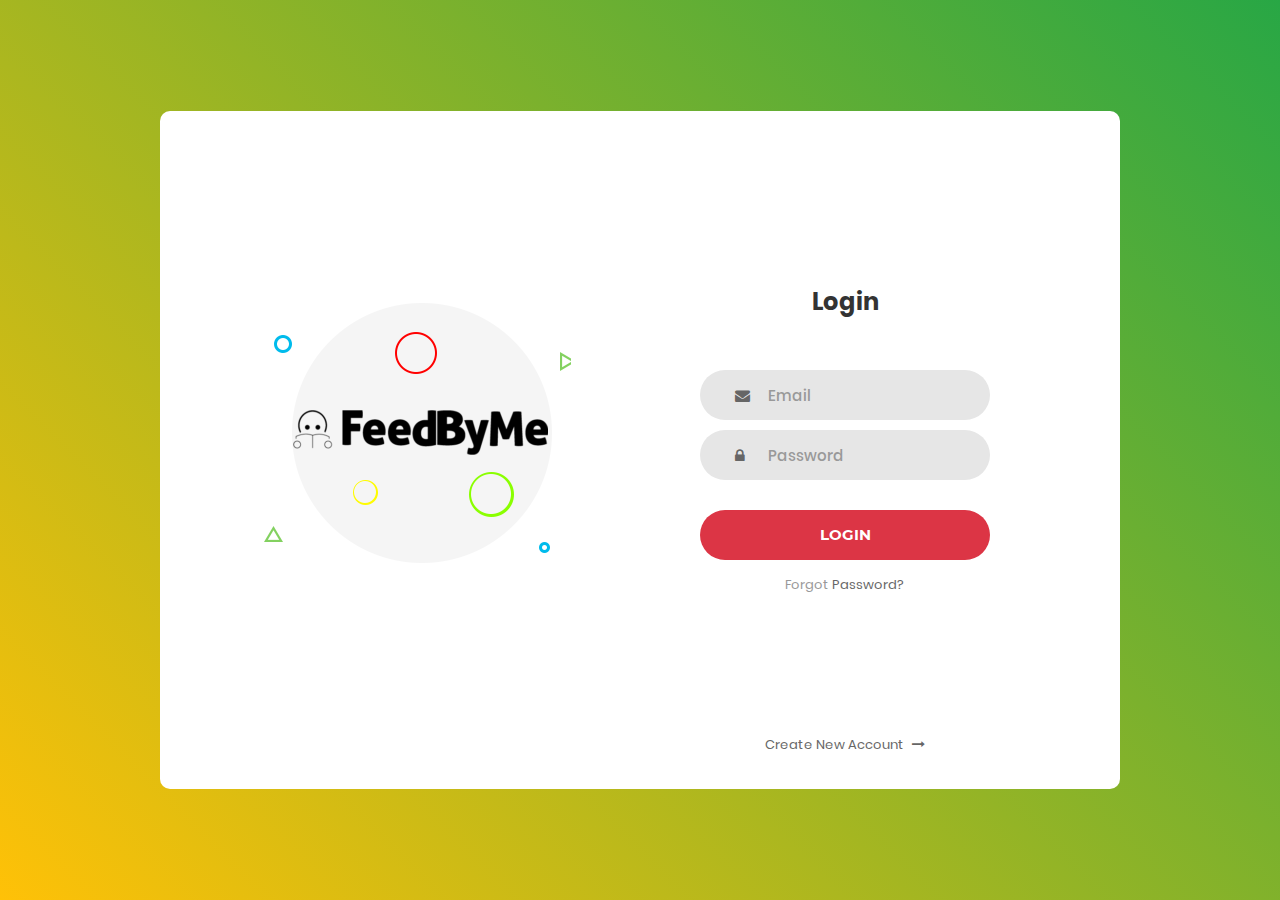
<file: index.html>
<!DOCTYPE html>
<html lang="en">
<head>
	<title>Login</title>
	<meta charset="UTF-8">
	<meta name="viewport" content="width=device-width, initial-scale=1">
<!--===============================================================================================-->
	<link rel="icon" type="image/png" href="images/icons/favicon.ico"/>
<!--===============================================================================================-->
	<link rel="stylesheet" type="text/css" href="vendor/bootstrap/css/bootstrap.min.css">
<!--===============================================================================================-->
	<link rel="stylesheet" type="text/css" href="fonts/font-awesome-4.7.0/css/font-awesome.min.css">
<!--===============================================================================================-->
	<link rel="stylesheet" type="text/css" href="vendor/animate/animate.css">
<!--===============================================================================================-->
	<link rel="stylesheet" type="text/css" href="vendor/css-hamburgers/hamburgers.min.css">
<!--===============================================================================================-->
	<link rel="stylesheet" type="text/css" href="vendor/select2/select2.min.css">
<!--===============================================================================================-->
	<link rel="stylesheet" type="text/css" href="css/util.css">
	<link rel="stylesheet" type="text/css" href="css/main.css">
<!--===============================================================================================-->
</head>
<body>

	<div class="limiter">
		<div class="container-login100">
			<div class="wrap-login100">
				<div class="login100-pic js-tilt" data-tilt>
					<img src="images/img-01.png" alt="IMG">
				</div>

				<form class="login100-form validate-form">
					<span class="login100-form-title">
						Login
					</span>

					<div class="wrap-input100 validate-input" data-validate = "Valid email is required: ex@abc.xyz">
						<input class="input100" type="text" name="email" placeholder="Email">
						<span class="focus-input100"></span>
						<span class="symbol-input100">
							<i class="fa fa-envelope" aria-hidden="true"></i>
						</span>
					</div>

					<div class="wrap-input100 validate-input" data-validate = "Password is required">
						<input class="input100" type="password" name="pass" placeholder="Password">
						<span class="focus-input100"></span>
						<span class="symbol-input100">
							<i class="fa fa-lock" aria-hidden="true"></i>
						</span>
					</div>

					<div class="container-login100-form-btn">
						<button class="login100-form-btn">
							Login
						</button>
					</div>

					<div class="text-center p-t-12">
						<span class="txt1">
							Forgot
						</span>
						<a class="txt2" href="index3.html">
							Password?
						</a>
					</div>

					<div class="text-center p-t-136">
						<a class="txt2" href="index2.html">
							Create New Account
							<i class="fa fa-long-arrow-right m-l-5" aria-hidden="true"></i>
						</a>
					</div>
				</form>
			</div>
		</div>
	</div>




<!--===============================================================================================-->
	<script src="vendor/jquery/jquery-3.2.1.min.js"></script>
<!--===============================================================================================-->
	<script src="vendor/bootstrap/js/popper.js"></script>
	<script src="vendor/bootstrap/js/bootstrap.min.js"></script>
<!--===============================================================================================-->
	<script src="vendor/select2/select2.min.js"></script>
<!--===============================================================================================-->
	<script src="vendor/tilt/tilt.jquery.min.js"></script>
	<script >
		$('.js-tilt').tilt({
			scale: 1.1
		})
	</script>
<!--===============================================================================================-->
	<script src="js/main.js"></script>

</body>
</html>
</file>
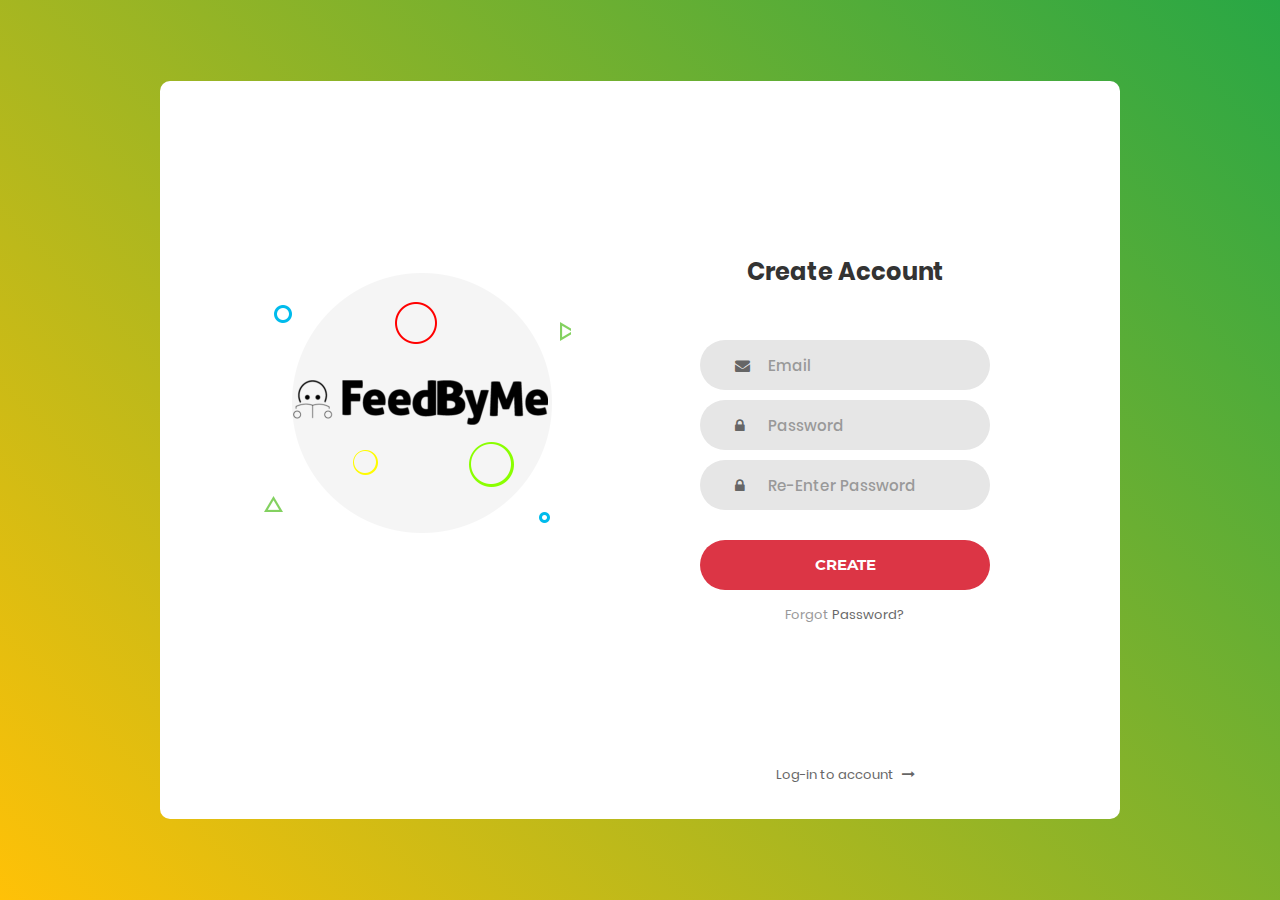
<file: index2.html>
<!DOCTYPE html>
<html lang="en">
<head>
	<title>Create Account</title>
	<meta charset="UTF-8">
	<meta name="viewport" content="width=device-width, initial-scale=1">
<!--===============================================================================================-->
	<link rel="icon" type="image/png" href="images/icons/favicon.ico"/>
<!--===============================================================================================-->
	<link rel="stylesheet" type="text/css" href="vendor/bootstrap/css/bootstrap.min.css">
<!--===============================================================================================-->
	<link rel="stylesheet" type="text/css" href="fonts/font-awesome-4.7.0/css/font-awesome.min.css">
<!--===============================================================================================-->
	<link rel="stylesheet" type="text/css" href="vendor/animate/animate.css">
<!--===============================================================================================-->
	<link rel="stylesheet" type="text/css" href="vendor/css-hamburgers/hamburgers.min.css">
<!--===============================================================================================-->
	<link rel="stylesheet" type="text/css" href="vendor/select2/select2.min.css">
<!--===============================================================================================-->
	<link rel="stylesheet" type="text/css" href="css/util.css">
	<link rel="stylesheet" type="text/css" href="css/main.css">
<!--===============================================================================================-->
</head>
<body>

	<div class="limiter">
		<div class="container-login100">
			<div class="wrap-login100">
				<div class="login100-pic js-tilt" data-tilt>
					<img src="images/img-01.png" alt="IMG">
				</div>

				<form class="login100-form validate-form">
					<span class="login100-form-title">
						Create Account
					</span>

					<div class="wrap-input100 validate-input" data-validate = "Valid email is required: ex@abc.xyz">
						<input class="input100" type="text" name="email" placeholder="Email">
						<span class="focus-input100"></span>
						<span class="symbol-input100">
							<i class="fa fa-envelope" aria-hidden="true"></i>
						</span>
					</div>

					<div class="wrap-input100 validate-input" data-validate = "Password is required">
						<input class="input100" type="password" name="pass" placeholder="Password">
						<span class="focus-input100"></span>
						<span class="symbol-input100">
							<i class="fa fa-lock" aria-hidden="true"></i>
						</span>
					</div>
					<div class="wrap-input100 validate-input" data-validate = "Password is required">
						<input class="input100" type="password" name="pass" placeholder="Re-Enter Password">
						<span class="focus-input100"></span>
						<span class="symbol-input100">
							<i class="fa fa-lock" aria-hidden="true"></i>
						</span>
					</div>

					<div class="container-login100-form-btn">
						<button class="login100-form-btn">
							Create
						</button>
					</div>

					<div class="text-center p-t-12">
						<span class="txt1">
							Forgot
						</span>
						<a class="txt2" href="index3.html">
							Password?
						</a>
					</div>

					<div class="text-center p-t-136">
						<a class="txt2" href="index.html">
							Log-in to account
							<i class="fa fa-long-arrow-right m-l-5" aria-hidden="true"></i>
						</a>
					</div>
				</form>
			</div>
		</div>
	</div>




<!--===============================================================================================-->
	<script src="vendor/jquery/jquery-3.2.1.min.js"></script>
<!--===============================================================================================-->
	<script src="vendor/bootstrap/js/popper.js"></script>
	<script src="vendor/bootstrap/js/bootstrap.min.js"></script>
<!--===============================================================================================-->
	<script src="vendor/select2/select2.min.js"></script>
<!--===============================================================================================-->
	<script src="vendor/tilt/tilt.jquery.min.js"></script>
	<script >
		$('.js-tilt').tilt({
			scale: 1.1
		})
	</script>
<!--===============================================================================================-->
	<script src="js/main.js"></script>

</body>
</html>
</file>
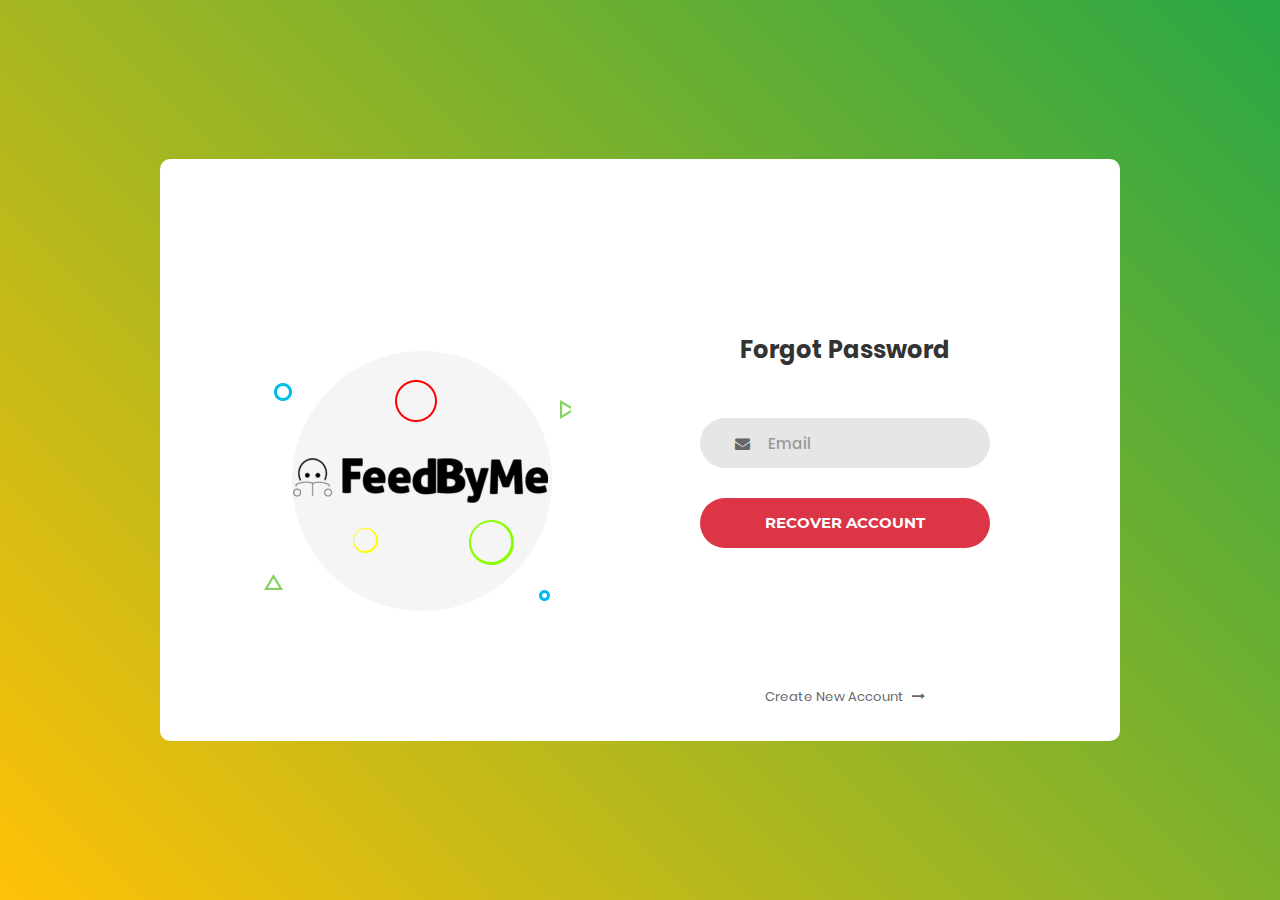
<file: index3.html>
<!DOCTYPE html>
<html lang="en">
<head>
	<title>Forgot Password</title>
	<meta charset="UTF-8">
	<meta name="viewport" content="width=device-width, initial-scale=1">
<!--===============================================================================================-->
	<link rel="icon" type="image/png" href="images/icons/favicon.ico"/>
<!--===============================================================================================-->
	<link rel="stylesheet" type="text/css" href="vendor/bootstrap/css/bootstrap.min.css">
<!--===============================================================================================-->
	<link rel="stylesheet" type="text/css" href="fonts/font-awesome-4.7.0/css/font-awesome.min.css">
<!--===============================================================================================-->
	<link rel="stylesheet" type="text/css" href="vendor/animate/animate.css">
<!--===============================================================================================-->
	<link rel="stylesheet" type="text/css" href="vendor/css-hamburgers/hamburgers.min.css">
<!--===============================================================================================-->
	<link rel="stylesheet" type="text/css" href="vendor/select2/select2.min.css">
<!--===============================================================================================-->
	<link rel="stylesheet" type="text/css" href="css/util.css">
	<link rel="stylesheet" type="text/css" href="css/main.css">
<!--===============================================================================================-->
</head>
<body>

	<div class="limiter">
		<div class="container-login100">
			<div class="wrap-login100">
				<div class="login100-pic js-tilt" data-tilt>
					<img src="images/img-01.png" alt="IMG">
				</div>

				<form class="login100-form validate-form">
					<span class="login100-form-title">
						Forgot Password
					</span>

					<div class="wrap-input100 validate-input" data-validate = "Valid email is required: ex@abc.xyz">
						<input class="input100" type="text" name="email" placeholder="Email">
						<span class="focus-input100"></span>
						<span class="symbol-input100">
							<i class="fa fa-envelope" aria-hidden="true"></i>
						</span>
					</div>

					<!-- <div class="wrap-input100 validate-input" data-validate = "Password is required">
						<input class="input100" type="password" name="pass" placeholder="Password">
						<span class="focus-input100"></span>
						<span class="symbol-input100">
							<i class="fa fa-lock" aria-hidden="true"></i>
						</span>
					</div> -->

					<div class="container-login100-form-btn">
						<button class="login100-form-btn">
							Recover Account
						</button>
					</div>

					<!-- <div class="text-center p-t-12">
						<span class="txt1">
							Forgot
						</span>
						<a class="txt2" href="#">
							Password?
						</a>
					</div> -->

					<div class="text-center p-t-136">
						<a class="txt2" href="index2.html">
							Create New Account
							<i class="fa fa-long-arrow-right m-l-5" aria-hidden="true"></i>
						</a>
					</div>
				</form>
			</div>
		</div>
	</div>




<!--===============================================================================================-->
	<script src="vendor/jquery/jquery-3.2.1.min.js"></script>
<!--===============================================================================================-->
	<script src="vendor/bootstrap/js/popper.js"></script>
	<script src="vendor/bootstrap/js/bootstrap.min.js"></script>
<!--===============================================================================================-->
	<script src="vendor/select2/select2.min.js"></script>
<!--===============================================================================================-->
	<script src="vendor/tilt/tilt.jquery.min.js"></script>
	<script >
		$('.js-tilt').tilt({
			scale: 1.1
		})
	</script>
<!--===============================================================================================-->
	<script src="js/main.js"></script>

</body>
</html>
</file>
<file: css/util.css>
/*[ FONT SIZE ]
///////////////////////////////////////////////////////////
*/
.fs-1 {font-size: 1px;}
.fs-2 {font-size: 2px;}
.fs-3 {font-size: 3px;}
.fs-4 {font-size: 4px;}
.fs-5 {font-size: 5px;}
.fs-6 {font-size: 6px;}
.fs-7 {font-size: 7px;}
.fs-8 {font-size: 8px;}
.fs-9 {font-size: 9px;}
.fs-10 {font-size: 10px;}
.fs-11 {font-size: 11px;}
.fs-12 {font-size: 12px;}
.fs-13 {font-size: 13px;}
.fs-14 {font-size: 14px;}
.fs-15 {font-size: 15px;}
.fs-16 {font-size: 16px;}
.fs-17 {font-size: 17px;}
.fs-18 {font-size: 18px;}
.fs-19 {font-size: 19px;}
.fs-20 {font-size: 20px;}
.fs-21 {font-size: 21px;}
.fs-22 {font-size: 22px;}
.fs-23 {font-size: 23px;}
.fs-24 {font-size: 24px;}
.fs-25 {font-size: 25px;}
.fs-26 {font-size: 26px;}
.fs-27 {font-size: 27px;}
.fs-28 {font-size: 28px;}
.fs-29 {font-size: 29px;}
.fs-30 {font-size: 30px;}
.fs-31 {font-size: 31px;}
.fs-32 {font-size: 32px;}
.fs-33 {font-size: 33px;}
.fs-34 {font-size: 34px;}
.fs-35 {font-size: 35px;}
.fs-36 {font-size: 36px;}
.fs-37 {font-size: 37px;}
.fs-38 {font-size: 38px;}
.fs-39 {font-size: 39px;}
.fs-40 {font-size: 40px;}
.fs-41 {font-size: 41px;}
.fs-42 {font-size: 42px;}
.fs-43 {font-size: 43px;}
.fs-44 {font-size: 44px;}
.fs-45 {font-size: 45px;}
.fs-46 {font-size: 46px;}
.fs-47 {font-size: 47px;}
.fs-48 {font-size: 48px;}
.fs-49 {font-size: 49px;}
.fs-50 {font-size: 50px;}
.fs-51 {font-size: 51px;}
.fs-52 {font-size: 52px;}
.fs-53 {font-size: 53px;}
.fs-54 {font-size: 54px;}
.fs-55 {font-size: 55px;}
.fs-56 {font-size: 56px;}
.fs-57 {font-size: 57px;}
.fs-58 {font-size: 58px;}
.fs-59 {font-size: 59px;}
.fs-60 {font-size: 60px;}
.fs-61 {font-size: 61px;}
.fs-62 {font-size: 62px;}
.fs-63 {font-size: 63px;}
.fs-64 {font-size: 64px;}
.fs-65 {font-size: 65px;}
.fs-66 {font-size: 66px;}
.fs-67 {font-size: 67px;}
.fs-68 {font-size: 68px;}
.fs-69 {font-size: 69px;}
.fs-70 {font-size: 70px;}
.fs-71 {font-size: 71px;}
.fs-72 {font-size: 72px;}
.fs-73 {font-size: 73px;}
.fs-74 {font-size: 74px;}
.fs-75 {font-size: 75px;}
.fs-76 {font-size: 76px;}
.fs-77 {font-size: 77px;}
.fs-78 {font-size: 78px;}
.fs-79 {font-size: 79px;}
.fs-80 {font-size: 80px;}
.fs-81 {font-size: 81px;}
.fs-82 {font-size: 82px;}
.fs-83 {font-size: 83px;}
.fs-84 {font-size: 84px;}
.fs-85 {font-size: 85px;}
.fs-86 {font-size: 86px;}
.fs-87 {font-size: 87px;}
.fs-88 {font-size: 88px;}
.fs-89 {font-size: 89px;}
.fs-90 {font-size: 90px;}
.fs-91 {font-size: 91px;}
.fs-92 {font-size: 92px;}
.fs-93 {font-size: 93px;}
.fs-94 {font-size: 94px;}
.fs-95 {font-size: 95px;}
.fs-96 {font-size: 96px;}
.fs-97 {font-size: 97px;}
.fs-98 {font-size: 98px;}
.fs-99 {font-size: 99px;}
.fs-100 {font-size: 100px;}
.fs-101 {font-size: 101px;}
.fs-102 {font-size: 102px;}
.fs-103 {font-size: 103px;}
.fs-104 {font-size: 104px;}
.fs-105 {font-size: 105px;}
.fs-106 {font-size: 106px;}
.fs-107 {font-size: 107px;}
.fs-108 {font-size: 108px;}
.fs-109 {font-size: 109px;}
.fs-110 {font-size: 110px;}
.fs-111 {font-size: 111px;}
.fs-112 {font-size: 112px;}
.fs-113 {font-size: 113px;}
.fs-114 {font-size: 114px;}
.fs-115 {font-size: 115px;}
.fs-116 {font-size: 116px;}
.fs-117 {font-size: 117px;}
.fs-118 {font-size: 118px;}
.fs-119 {font-size: 119px;}
.fs-120 {font-size: 120px;}
.fs-121 {font-size: 121px;}
.fs-122 {font-size: 122px;}
.fs-123 {font-size: 123px;}
.fs-124 {font-size: 124px;}
.fs-125 {font-size: 125px;}
.fs-126 {font-size: 126px;}
.fs-127 {font-size: 127px;}
.fs-128 {font-size: 128px;}
.fs-129 {font-size: 129px;}
.fs-130 {font-size: 130px;}
.fs-131 {font-size: 131px;}
.fs-132 {font-size: 132px;}
.fs-133 {font-size: 133px;}
.fs-134 {font-size: 134px;}
.fs-135 {font-size: 135px;}
.fs-136 {font-size: 136px;}
.fs-137 {font-size: 137px;}
.fs-138 {font-size: 138px;}
.fs-139 {font-size: 139px;}
.fs-140 {font-size: 140px;}
.fs-141 {font-size: 141px;}
.fs-142 {font-size: 142px;}
.fs-143 {font-size: 143px;}
.fs-144 {font-size: 144px;}
.fs-145 {font-size: 145px;}
.fs-146 {font-size: 146px;}
.fs-147 {font-size: 147px;}
.fs-148 {font-size: 148px;}
.fs-149 {font-size: 149px;}
.fs-150 {font-size: 150px;}
.fs-151 {font-size: 151px;}
.fs-152 {font-size: 152px;}
.fs-153 {font-size: 153px;}
.fs-154 {font-size: 154px;}
.fs-155 {font-size: 155px;}
.fs-156 {font-size: 156px;}
.fs-157 {font-size: 157px;}
.fs-158 {font-size: 158px;}
.fs-159 {font-size: 159px;}
.fs-160 {font-size: 160px;}
.fs-161 {font-size: 161px;}
.fs-162 {font-size: 162px;}
.fs-163 {font-size: 163px;}
.fs-164 {font-size: 164px;}
.fs-165 {font-size: 165px;}
.fs-166 {font-size: 166px;}
.fs-167 {font-size: 167px;}
.fs-168 {font-size: 168px;}
.fs-169 {font-size: 169px;}
.fs-170 {font-size: 170px;}
.fs-171 {font-size: 171px;}
.fs-172 {font-size: 172px;}
.fs-173 {font-size: 173px;}
.fs-174 {font-size: 174px;}
.fs-175 {font-size: 175px;}
.fs-176 {font-size: 176px;}
.fs-177 {font-size: 177px;}
.fs-178 {font-size: 178px;}
.fs-179 {font-size: 179px;}
.fs-180 {font-size: 180px;}
.fs-181 {font-size: 181px;}
.fs-182 {font-size: 182px;}
.fs-183 {font-size: 183px;}
.fs-184 {font-size: 184px;}
.fs-185 {font-size: 185px;}
.fs-186 {font-size: 186px;}
.fs-187 {font-size: 187px;}
.fs-188 {font-size: 188px;}
.fs-189 {font-size: 189px;}
.fs-190 {font-size: 190px;}
.fs-191 {font-size: 191px;}
.fs-192 {font-size: 192px;}
.fs-193 {font-size: 193px;}
.fs-194 {font-size: 194px;}
.fs-195 {font-size: 195px;}
.fs-196 {font-size: 196px;}
.fs-197 {font-size: 197px;}
.fs-198 {font-size: 198px;}
.fs-199 {font-size: 199px;}
.fs-200 {font-size: 200px;}

/*[ PADDING ]
///////////////////////////////////////////////////////////
*/
.p-t-0 {padding-top: 0px;}
.p-t-1 {padding-top: 1px;}
.p-t-2 {padding-top: 2px;}
.p-t-3 {padding-top: 3px;}
.p-t-4 {padding-top: 4px;}
.p-t-5 {padding-top: 5px;}
.p-t-6 {padding-top: 6px;}
.p-t-7 {padding-top: 7px;}
.p-t-8 {padding-top: 8px;}
.p-t-9 {padding-top: 9px;}
.p-t-10 {padding-top: 10px;}
.p-t-11 {padding-top: 11px;}
.p-t-12 {padding-top: 12px;}
.p-t-13 {padding-top: 13px;}
.p-t-14 {padding-top: 14px;}
.p-t-15 {padding-top: 15px;}
.p-t-16 {padding-top: 16px;}
.p-t-17 {padding-top: 17px;}
.p-t-18 {padding-top: 18px;}
.p-t-19 {padding-top: 19px;}
.p-t-20 {padding-top: 20px;}
.p-t-21 {padding-top: 21px;}
.p-t-22 {padding-top: 22px;}
.p-t-23 {padding-top: 23px;}
.p-t-24 {padding-top: 24px;}
.p-t-25 {padding-top: 25px;}
.p-t-26 {padding-top: 26px;}
.p-t-27 {padding-top: 27px;}
.p-t-28 {padding-top: 28px;}
.p-t-29 {padding-top: 29px;}
.p-t-30 {padding-top: 30px;}
.p-t-31 {padding-top: 31px;}
.p-t-32 {padding-top: 32px;}
.p-t-33 {padding-top: 33px;}
.p-t-34 {padding-top: 34px;}
.p-t-35 {padding-top: 35px;}
.p-t-36 {padding-top: 36px;}
.p-t-37 {padding-top: 37px;}
.p-t-38 {padding-top: 38px;}
.p-t-39 {padding-top: 39px;}
.p-t-40 {padding-top: 40px;}
.p-t-41 {padding-top: 41px;}
.p-t-42 {padding-top: 42px;}
.p-t-43 {padding-top: 43px;}
.p-t-44 {padding-top: 44px;}
.p-t-45 {padding-top: 45px;}
.p-t-46 {padding-top: 46px;}
.p-t-47 {padding-top: 47px;}
.p-t-48 {padding-top: 48px;}
.p-t-49 {padding-top: 49px;}
.p-t-50 {padding-top: 50px;}
.p-t-51 {padding-top: 51px;}
.p-t-52 {padding-top: 52px;}
.p-t-53 {padding-top: 53px;}
.p-t-54 {padding-top: 54px;}
.p-t-55 {padding-top: 55px;}
.p-t-56 {padding-top: 56px;}
.p-t-57 {padding-top: 57px;}
.p-t-58 {padding-top: 58px;}
.p-t-59 {padding-top: 59px;}
.p-t-60 {padding-top: 60px;}
.p-t-61 {padding-top: 61px;}
.p-t-62 {padding-top: 62px;}
.p-t-63 {padding-top: 63px;}
.p-t-64 {padding-top: 64px;}
.p-t-65 {padding-top: 65px;}
.p-t-66 {padding-top: 66px;}
.p-t-67 {padding-top: 67px;}
.p-t-68 {padding-top: 68px;}
.p-t-69 {padding-top: 69px;}
.p-t-70 {padding-top: 70px;}
.p-t-71 {padding-top: 71px;}
.p-t-72 {padding-top: 72px;}
.p-t-73 {padding-top: 73px;}
.p-t-74 {padding-top: 74px;}
.p-t-75 {padding-top: 75px;}
.p-t-76 {padding-top: 76px;}
.p-t-77 {padding-top: 77px;}
.p-t-78 {padding-top: 78px;}
.p-t-79 {padding-top: 79px;}
.p-t-80 {padding-top: 80px;}
.p-t-81 {padding-top: 81px;}
.p-t-82 {padding-top: 82px;}
.p-t-83 {padding-top: 83px;}
.p-t-84 {padding-top: 84px;}
.p-t-85 {padding-top: 85px;}
.p-t-86 {padding-top: 86px;}
.p-t-87 {padding-top: 87px;}
.p-t-88 {padding-top: 88px;}
.p-t-89 {padding-top: 89px;}
.p-t-90 {padding-top: 90px;}
.p-t-91 {padding-top: 91px;}
.p-t-92 {padding-top: 92px;}
.p-t-93 {padding-top: 93px;}
.p-t-94 {padding-top: 94px;}
.p-t-95 {padding-top: 95px;}
.p-t-96 {padding-top: 96px;}
.p-t-97 {padding-top: 97px;}
.p-t-98 {padding-top: 98px;}
.p-t-99 {padding-top: 99px;}
.p-t-100 {padding-top: 100px;}
.p-t-101 {padding-top: 101px;}
.p-t-102 {padding-top: 102px;}
.p-t-103 {padding-top: 103px;}
.p-t-104 {padding-top: 104px;}
.p-t-105 {padding-top: 105px;}
.p-t-106 {padding-top: 106px;}
.p-t-107 {padding-top: 107px;}
.p-t-108 {padding-top: 108px;}
.p-t-109 {padding-top: 109px;}
.p-t-110 {padding-top: 110px;}
.p-t-111 {padding-top: 111px;}
.p-t-112 {padding-top: 112px;}
.p-t-113 {padding-top: 113px;}
.p-t-114 {padding-top: 114px;}
.p-t-115 {padding-top: 115px;}
.p-t-116 {padding-top: 116px;}
.p-t-117 {padding-top: 117px;}
.p-t-118 {padding-top: 118px;}
.p-t-119 {padding-top: 119px;}
.p-t-120 {padding-top: 120px;}
.p-t-121 {padding-top: 121px;}
.p-t-122 {padding-top: 122px;}
.p-t-123 {padding-top: 123px;}
.p-t-124 {padding-top: 124px;}
.p-t-125 {padding-top: 125px;}
.p-t-126 {padding-top: 126px;}
.p-t-127 {padding-top: 127px;}
.p-t-128 {padding-top: 128px;}
.p-t-129 {padding-top: 129px;}
.p-t-130 {padding-top: 130px;}
.p-t-131 {padding-top: 131px;}
.p-t-132 {padding-top: 132px;}
.p-t-133 {padding-top: 133px;}
.p-t-134 {padding-top: 134px;}
.p-t-135 {padding-top: 135px;}
.p-t-136 {padding-top: 136px;}
.p-t-137 {padding-top: 137px;}
.p-t-138 {padding-top: 138px;}
.p-t-139 {padding-top: 139px;}
.p-t-140 {padding-top: 140px;}
.p-t-141 {padding-top: 141px;}
.p-t-142 {padding-top: 142px;}
.p-t-143 {padding-top: 143px;}
.p-t-144 {padding-top: 144px;}
.p-t-145 {padding-top: 145px;}
.p-t-146 {padding-top: 146px;}
.p-t-147 {padding-top: 147px;}
.p-t-148 {padding-top: 148px;}
.p-t-149 {padding-top: 149px;}
.p-t-150 {padding-top: 150px;}
.p-t-151 {padding-top: 151px;}
.p-t-152 {padding-top: 152px;}
.p-t-153 {padding-top: 153px;}
.p-t-154 {padding-top: 154px;}
.p-t-155 {padding-top: 155px;}
.p-t-156 {padding-top: 156px;}
.p-t-157 {padding-top: 157px;}
.p-t-158 {padding-top: 158px;}
.p-t-159 {padding-top: 159px;}
.p-t-160 {padding-top: 160px;}
.p-t-161 {padding-top: 161px;}
.p-t-162 {padding-top: 162px;}
.p-t-163 {padding-top: 163px;}
.p-t-164 {padding-top: 164px;}
.p-t-165 {padding-top: 165px;}
.p-t-166 {padding-top: 166px;}
.p-t-167 {padding-top: 167px;}
.p-t-168 {padding-top: 168px;}
.p-t-169 {padding-top: 169px;}
.p-t-170 {padding-top: 170px;}
.p-t-171 {padding-top: 171px;}
.p-t-172 {padding-top: 172px;}
.p-t-173 {padding-top: 173px;}
.p-t-174 {padding-top: 174px;}
.p-t-175 {padding-top: 175px;}
.p-t-176 {padding-top: 176px;}
.p-t-177 {padding-top: 177px;}
.p-t-178 {padding-top: 178px;}
.p-t-179 {padding-top: 179px;}
.p-t-180 {padding-top: 180px;}
.p-t-181 {padding-top: 181px;}
.p-t-182 {padding-top: 182px;}
.p-t-183 {padding-top: 183px;}
.p-t-184 {padding-top: 184px;}
.p-t-185 {padding-top: 185px;}
.p-t-186 {padding-top: 186px;}
.p-t-187 {padding-top: 187px;}
.p-t-188 {padding-top: 188px;}
.p-t-189 {padding-top: 189px;}
.p-t-190 {padding-top: 190px;}
.p-t-191 {padding-top: 191px;}
.p-t-192 {padding-top: 192px;}
.p-t-193 {padding-top: 193px;}
.p-t-194 {padding-top: 194px;}
.p-t-195 {padding-top: 195px;}
.p-t-196 {padding-top: 196px;}
.p-t-197 {padding-top: 197px;}
.p-t-198 {padding-top: 198px;}
.p-t-199 {padding-top: 199px;}
.p-t-200 {padding-top: 200px;}
.p-t-201 {padding-top: 201px;}
.p-t-202 {padding-top: 202px;}
.p-t-203 {padding-top: 203px;}
.p-t-204 {padding-top: 204px;}
.p-t-205 {padding-top: 205px;}
.p-t-206 {padding-top: 206px;}
.p-t-207 {padding-top: 207px;}
.p-t-208 {padding-top: 208px;}
.p-t-209 {padding-top: 209px;}
.p-t-210 {padding-top: 210px;}
.p-t-211 {padding-top: 211px;}
.p-t-212 {padding-top: 212px;}
.p-t-213 {padding-top: 213px;}
.p-t-214 {padding-top: 214px;}
.p-t-215 {padding-top: 215px;}
.p-t-216 {padding-top: 216px;}
.p-t-217 {padding-top: 217px;}
.p-t-218 {padding-top: 218px;}
.p-t-219 {padding-top: 219px;}
.p-t-220 {padding-top: 220px;}
.p-t-221 {padding-top: 221px;}
.p-t-222 {padding-top: 222px;}
.p-t-223 {padding-top: 223px;}
.p-t-224 {padding-top: 224px;}
.p-t-225 {padding-top: 225px;}
.p-t-226 {padding-top: 226px;}
.p-t-227 {padding-top: 227px;}
.p-t-228 {padding-top: 228px;}
.p-t-229 {padding-top: 229px;}
.p-t-230 {padding-top: 230px;}
.p-t-231 {padding-top: 231px;}
.p-t-232 {padding-top: 232px;}
.p-t-233 {padding-top: 233px;}
.p-t-234 {padding-top: 234px;}
.p-t-235 {padding-top: 235px;}
.p-t-236 {padding-top: 236px;}
.p-t-237 {padding-top: 237px;}
.p-t-238 {padding-top: 238px;}
.p-t-239 {padding-top: 239px;}
.p-t-240 {padding-top: 240px;}
.p-t-241 {padding-top: 241px;}
.p-t-242 {padding-top: 242px;}
.p-t-243 {padding-top: 243px;}
.p-t-244 {padding-top: 244px;}
.p-t-245 {padding-top: 245px;}
.p-t-246 {padding-top: 246px;}
.p-t-247 {padding-top: 247px;}
.p-t-248 {padding-top: 248px;}
.p-t-249 {padding-top: 249px;}
.p-t-250 {padding-top: 250px;}
.p-b-0 {padding-bottom: 0px;}
.p-b-1 {padding-bottom: 1px;}
.p-b-2 {padding-bottom: 2px;}
.p-b-3 {padding-bottom: 3px;}
.p-b-4 {padding-bottom: 4px;}
.p-b-5 {padding-bottom: 5px;}
.p-b-6 {padding-bottom: 6px;}
.p-b-7 {padding-bottom: 7px;}
.p-b-8 {padding-bottom: 8px;}
.p-b-9 {padding-bottom: 9px;}
.p-b-10 {padding-bottom: 10px;}
.p-b-11 {padding-bottom: 11px;}
.p-b-12 {padding-bottom: 12px;}
.p-b-13 {padding-bottom: 13px;}
.p-b-14 {padding-bottom: 14px;}
.p-b-15 {padding-bottom: 15px;}
.p-b-16 {padding-bottom: 16px;}
.p-b-17 {padding-bottom: 17px;}
.p-b-18 {padding-bottom: 18px;}
.p-b-19 {padding-bottom: 19px;}
.p-b-20 {padding-bottom: 20px;}
.p-b-21 {padding-bottom: 21px;}
.p-b-22 {padding-bottom: 22px;}
.p-b-23 {padding-bottom: 23px;}
.p-b-24 {padding-bottom: 24px;}
.p-b-25 {padding-bottom: 25px;}
.p-b-26 {padding-bottom: 26px;}
.p-b-27 {padding-bottom: 27px;}
.p-b-28 {padding-bottom: 28px;}
.p-b-29 {padding-bottom: 29px;}
.p-b-30 {padding-bottom: 30px;}
.p-b-31 {padding-bottom: 31px;}
.p-b-32 {padding-bottom: 32px;}
.p-b-33 {padding-bottom: 33px;}
.p-b-34 {padding-bottom: 34px;}
.p-b-35 {padding-bottom: 35px;}
.p-b-36 {padding-bottom: 36px;}
.p-b-37 {padding-bottom: 37px;}
.p-b-38 {padding-bottom: 38px;}
.p-b-39 {padding-bottom: 39px;}
.p-b-40 {padding-bottom: 40px;}
.p-b-41 {padding-bottom: 41px;}
.p-b-42 {padding-bottom: 42px;}
.p-b-43 {padding-bottom: 43px;}
.p-b-44 {padding-bottom: 44px;}
.p-b-45 {padding-bottom: 45px;}
.p-b-46 {padding-bottom: 46px;}
.p-b-47 {padding-bottom: 47px;}
.p-b-48 {padding-bottom: 48px;}
.p-b-49 {padding-bottom: 49px;}
.p-b-50 {padding-bottom: 50px;}
.p-b-51 {padding-bottom: 51px;}
.p-b-52 {padding-bottom: 52px;}
.p-b-53 {padding-bottom: 53px;}
.p-b-54 {padding-bottom: 54px;}
.p-b-55 {padding-bottom: 55px;}
.p-b-56 {padding-bottom: 56px;}
.p-b-57 {padding-bottom: 57px;}
.p-b-58 {padding-bottom: 58px;}
.p-b-59 {padding-bottom: 59px;}
.p-b-60 {padding-bottom: 60px;}
.p-b-61 {padding-bottom: 61px;}
.p-b-62 {padding-bottom: 62px;}
.p-b-63 {padding-bottom: 63px;}
.p-b-64 {padding-bottom: 64px;}
.p-b-65 {padding-bottom: 65px;}
.p-b-66 {padding-bottom: 66px;}
.p-b-67 {padding-bottom: 67px;}
.p-b-68 {padding-bottom: 68px;}
.p-b-69 {padding-bottom: 69px;}
.p-b-70 {padding-bottom: 70px;}
.p-b-71 {padding-bottom: 71px;}
.p-b-72 {padding-bottom: 72px;}
.p-b-73 {padding-bottom: 73px;}
.p-b-74 {padding-bottom: 74px;}
.p-b-75 {padding-bottom: 75px;}
.p-b-76 {padding-bottom: 76px;}
.p-b-77 {padding-bottom: 77px;}
.p-b-78 {padding-bottom: 78px;}
.p-b-79 {padding-bottom: 79px;}
.p-b-80 {padding-bottom: 80px;}
.p-b-81 {padding-bottom: 81px;}
.p-b-82 {padding-bottom: 82px;}
.p-b-83 {padding-bottom: 83px;}
.p-b-84 {padding-bottom: 84px;}
.p-b-85 {padding-bottom: 85px;}
.p-b-86 {padding-bottom: 86px;}
.p-b-87 {padding-bottom: 87px;}
.p-b-88 {padding-bottom: 88px;}
.p-b-89 {padding-bottom: 89px;}
.p-b-90 {padding-bottom: 90px;}
.p-b-91 {padding-bottom: 91px;}
.p-b-92 {padding-bottom: 92px;}
.p-b-93 {padding-bottom: 93px;}
.p-b-94 {padding-bottom: 94px;}
.p-b-95 {padding-bottom: 95px;}
.p-b-96 {padding-bottom: 96px;}
.p-b-97 {padding-bottom: 97px;}
.p-b-98 {padding-bottom: 98px;}
.p-b-99 {padding-bottom: 99px;}
.p-b-100 {padding-bottom: 100px;}
.p-b-101 {padding-bottom: 101px;}
.p-b-102 {padding-bottom: 102px;}
.p-b-103 {padding-bottom: 103px;}
.p-b-104 {padding-bottom: 104px;}
.p-b-105 {padding-bottom: 105px;}
.p-b-106 {padding-bottom: 106px;}
.p-b-107 {padding-bottom: 107px;}
.p-b-108 {padding-bottom: 108px;}
.p-b-109 {padding-bottom: 109px;}
.p-b-110 {padding-bottom: 110px;}
.p-b-111 {padding-bottom: 111px;}
.p-b-112 {padding-bottom: 112px;}
.p-b-113 {padding-bottom: 113px;}
.p-b-114 {padding-bottom: 114px;}
.p-b-115 {padding-bottom: 115px;}
.p-b-116 {padding-bottom: 116px;}
.p-b-117 {padding-bottom: 117px;}
.p-b-118 {padding-bottom: 118px;}
.p-b-119 {padding-bottom: 119px;}
.p-b-120 {padding-bottom: 120px;}
.p-b-121 {padding-bottom: 121px;}
.p-b-122 {padding-bottom: 122px;}
.p-b-123 {padding-bottom: 123px;}
.p-b-124 {padding-bottom: 124px;}
.p-b-125 {padding-bottom: 125px;}
.p-b-126 {padding-bottom: 126px;}
.p-b-127 {padding-bottom: 127px;}
.p-b-128 {padding-bottom: 128px;}
.p-b-129 {padding-bottom: 129px;}
.p-b-130 {padding-bottom: 130px;}
.p-b-131 {padding-bottom: 131px;}
.p-b-132 {padding-bottom: 132px;}
.p-b-133 {padding-bottom: 133px;}
.p-b-134 {padding-bottom: 134px;}
.p-b-135 {padding-bottom: 135px;}
.p-b-136 {padding-bottom: 136px;}
.p-b-137 {padding-bottom: 137px;}
.p-b-138 {padding-bottom: 138px;}
.p-b-139 {padding-bottom: 139px;}
.p-b-140 {padding-bottom: 140px;}
.p-b-141 {padding-bottom: 141px;}
.p-b-142 {padding-bottom: 142px;}
.p-b-143 {padding-bottom: 143px;}
.p-b-144 {padding-bottom: 144px;}
.p-b-145 {padding-bottom: 145px;}
.p-b-146 {padding-bottom: 146px;}
.p-b-147 {padding-bottom: 147px;}
.p-b-148 {padding-bottom: 148px;}
.p-b-149 {padding-bottom: 149px;}
.p-b-150 {padding-bottom: 150px;}
.p-b-151 {padding-bottom: 151px;}
.p-b-152 {padding-bottom: 152px;}
.p-b-153 {padding-bottom: 153px;}
.p-b-154 {padding-bottom: 154px;}
.p-b-155 {padding-bottom: 155px;}
.p-b-156 {padding-bottom: 156px;}
.p-b-157 {padding-bottom: 157px;}
.p-b-158 {padding-bottom: 158px;}
.p-b-159 {padding-bottom: 159px;}
.p-b-160 {padding-bottom: 160px;}
.p-b-161 {padding-bottom: 161px;}
.p-b-162 {padding-bottom: 162px;}
.p-b-163 {padding-bottom: 163px;}
.p-b-164 {padding-bottom: 164px;}
.p-b-165 {padding-bottom: 165px;}
.p-b-166 {padding-bottom: 166px;}
.p-b-167 {padding-bottom: 167px;}
.p-b-168 {padding-bottom: 168px;}
.p-b-169 {padding-bottom: 169px;}
.p-b-170 {padding-bottom: 170px;}
.p-b-171 {padding-bottom: 171px;}
.p-b-172 {padding-bottom: 172px;}
.p-b-173 {padding-bottom: 173px;}
.p-b-174 {padding-bottom: 174px;}
.p-b-175 {padding-bottom: 175px;}
.p-b-176 {padding-bottom: 176px;}
.p-b-177 {padding-bottom: 177px;}
.p-b-178 {padding-bottom: 178px;}
.p-b-179 {padding-bottom: 179px;}
.p-b-180 {padding-bottom: 180px;}
.p-b-181 {padding-bottom: 181px;}
.p-b-182 {padding-bottom: 182px;}
.p-b-183 {padding-bottom: 183px;}
.p-b-184 {padding-bottom: 184px;}
.p-b-185 {padding-bottom: 185px;}
.p-b-186 {padding-bottom: 186px;}
.p-b-187 {padding-bottom: 187px;}
.p-b-188 {padding-bottom: 188px;}
.p-b-189 {padding-bottom: 189px;}
.p-b-190 {padding-bottom: 190px;}
.p-b-191 {padding-bottom: 191px;}
.p-b-192 {padding-bottom: 192px;}
.p-b-193 {padding-bottom: 193px;}
.p-b-194 {padding-bottom: 194px;}
.p-b-195 {padding-bottom: 195px;}
.p-b-196 {padding-bottom: 196px;}
.p-b-197 {padding-bottom: 197px;}
.p-b-198 {padding-bottom: 198px;}
.p-b-199 {padding-bottom: 199px;}
.p-b-200 {padding-bottom: 200px;}
.p-b-201 {padding-bottom: 201px;}
.p-b-202 {padding-bottom: 202px;}
.p-b-203 {padding-bottom: 203px;}
.p-b-204 {padding-bottom: 204px;}
.p-b-205 {padding-bottom: 205px;}
.p-b-206 {padding-bottom: 206px;}
.p-b-207 {padding-bottom: 207px;}
.p-b-208 {padding-bottom: 208px;}
.p-b-209 {padding-bottom: 209px;}
.p-b-210 {padding-bottom: 210px;}
.p-b-211 {padding-bottom: 211px;}
.p-b-212 {padding-bottom: 212px;}
.p-b-213 {padding-bottom: 213px;}
.p-b-214 {padding-bottom: 214px;}
.p-b-215 {padding-bottom: 215px;}
.p-b-216 {padding-bottom: 216px;}
.p-b-217 {padding-bottom: 217px;}
.p-b-218 {padding-bottom: 218px;}
.p-b-219 {padding-bottom: 219px;}
.p-b-220 {padding-bottom: 220px;}
.p-b-221 {padding-bottom: 221px;}
.p-b-222 {padding-bottom: 222px;}
.p-b-223 {padding-bottom: 223px;}
.p-b-224 {padding-bottom: 224px;}
.p-b-225 {padding-bottom: 225px;}
.p-b-226 {padding-bottom: 226px;}
.p-b-227 {padding-bottom: 227px;}
.p-b-228 {padding-bottom: 228px;}
.p-b-229 {padding-bottom: 229px;}
.p-b-230 {padding-bottom: 230px;}
.p-b-231 {padding-bottom: 231px;}
.p-b-232 {padding-bottom: 232px;}
.p-b-233 {padding-bottom: 233px;}
.p-b-234 {padding-bottom: 234px;}
.p-b-235 {padding-bottom: 235px;}
.p-b-236 {padding-bottom: 236px;}
.p-b-237 {padding-bottom: 237px;}
.p-b-238 {padding-bottom: 238px;}
.p-b-239 {padding-bottom: 239px;}
.p-b-240 {padding-bottom: 240px;}
.p-b-241 {padding-bottom: 241px;}
.p-b-242 {padding-bottom: 242px;}
.p-b-243 {padding-bottom: 243px;}
.p-b-244 {padding-bottom: 244px;}
.p-b-245 {padding-bottom: 245px;}
.p-b-246 {padding-bottom: 246px;}
.p-b-247 {padding-bottom: 247px;}
.p-b-248 {padding-bottom: 248px;}
.p-b-249 {padding-bottom: 249px;}
.p-b-250 {padding-bottom: 250px;}
.p-l-0 {padding-left: 0px;}
.p-l-1 {padding-left: 1px;}
.p-l-2 {padding-left: 2px;}
.p-l-3 {padding-left: 3px;}
.p-l-4 {padding-left: 4px;}
.p-l-5 {padding-left: 5px;}
.p-l-6 {padding-left: 6px;}
.p-l-7 {padding-left: 7px;}
.p-l-8 {padding-left: 8px;}
.p-l-9 {padding-left: 9px;}
.p-l-10 {padding-left: 10px;}
.p-l-11 {padding-left: 11px;}
.p-l-12 {padding-left: 12px;}
.p-l-13 {padding-left: 13px;}
.p-l-14 {padding-left: 14px;}
.p-l-15 {padding-left: 15px;}
.p-l-16 {padding-left: 16px;}
.p-l-17 {padding-left: 17px;}
.p-l-18 {padding-left: 18px;}
.p-l-19 {padding-left: 19px;}
.p-l-20 {padding-left: 20px;}
.p-l-21 {padding-left: 21px;}
.p-l-22 {padding-left: 22px;}
.p-l-23 {padding-left: 23px;}
.p-l-24 {padding-left: 24px;}
.p-l-25 {padding-left: 25px;}
.p-l-26 {padding-left: 26px;}
.p-l-27 {padding-left: 27px;}
.p-l-28 {padding-left: 28px;}
.p-l-29 {padding-left: 29px;}
.p-l-30 {padding-left: 30px;}
.p-l-31 {padding-left: 31px;}
.p-l-32 {padding-left: 32px;}
.p-l-33 {padding-left: 33px;}
.p-l-34 {padding-left: 34px;}
.p-l-35 {padding-left: 35px;}
.p-l-36 {padding-left: 36px;}
.p-l-37 {padding-left: 37px;}
.p-l-38 {padding-left: 38px;}
.p-l-39 {padding-left: 39px;}
.p-l-40 {padding-left: 40px;}
.p-l-41 {padding-left: 41px;}
.p-l-42 {padding-left: 42px;}
.p-l-43 {padding-left: 43px;}
.p-l-44 {padding-left: 44px;}
.p-l-45 {padding-left: 45px;}
.p-l-46 {padding-left: 46px;}
.p-l-47 {padding-left: 47px;}
.p-l-48 {padding-left: 48px;}
.p-l-49 {padding-left: 49px;}
.p-l-50 {padding-left: 50px;}
.p-l-51 {padding-left: 51px;}
.p-l-52 {padding-left: 52px;}
.p-l-53 {padding-left: 53px;}
.p-l-54 {padding-left: 54px;}
.p-l-55 {padding-left: 55px;}
.p-l-56 {padding-left: 56px;}
.p-l-57 {padding-left: 57px;}
.p-l-58 {padding-left: 58px;}
.p-l-59 {padding-left: 59px;}
.p-l-60 {padding-left: 60px;}
.p-l-61 {padding-left: 61px;}
.p-l-62 {padding-left: 62px;}
.p-l-63 {padding-left: 63px;}
.p-l-64 {padding-left: 64px;}
.p-l-65 {padding-left: 65px;}
.p-l-66 {padding-left: 66px;}
.p-l-67 {padding-left: 67px;}
.p-l-68 {padding-left: 68px;}
.p-l-69 {padding-left: 69px;}
.p-l-70 {padding-left: 70px;}
.p-l-71 {padding-left: 71px;}
.p-l-72 {padding-left: 72px;}
.p-l-73 {padding-left: 73px;}
.p-l-74 {padding-left: 74px;}
.p-l-75 {padding-left: 75px;}
.p-l-76 {padding-left: 76px;}
.p-l-77 {padding-left: 77px;}
.p-l-78 {padding-left: 78px;}
.p-l-79 {padding-left: 79px;}
.p-l-80 {padding-left: 80px;}
.p-l-81 {padding-left: 81px;}
.p-l-82 {padding-left: 82px;}
.p-l-83 {padding-left: 83px;}
.p-l-84 {padding-left: 84px;}
.p-l-85 {padding-left: 85px;}
.p-l-86 {padding-left: 86px;}
.p-l-87 {padding-left: 87px;}
.p-l-88 {padding-left: 88px;}
.p-l-89 {padding-left: 89px;}
.p-l-90 {padding-left: 90px;}
.p-l-91 {padding-left: 91px;}
.p-l-92 {padding-left: 92px;}
.p-l-93 {padding-left: 93px;}
.p-l-94 {padding-left: 94px;}
.p-l-95 {padding-left: 95px;}
.p-l-96 {padding-left: 96px;}
.p-l-97 {padding-left: 97px;}
.p-l-98 {padding-left: 98px;}
.p-l-99 {padding-left: 99px;}
.p-l-100 {padding-left: 100px;}
.p-l-101 {padding-left: 101px;}
.p-l-102 {padding-left: 102px;}
.p-l-103 {padding-left: 103px;}
.p-l-104 {padding-left: 104px;}
.p-l-105 {padding-left: 105px;}
.p-l-106 {padding-left: 106px;}
.p-l-107 {padding-left: 107px;}
.p-l-108 {padding-left: 108px;}
.p-l-109 {padding-left: 109px;}
.p-l-110 {padding-left: 110px;}
.p-l-111 {padding-left: 111px;}
.p-l-112 {padding-left: 112px;}
.p-l-113 {padding-left: 113px;}
.p-l-114 {padding-left: 114px;}
.p-l-115 {padding-left: 115px;}
.p-l-116 {padding-left: 116px;}
.p-l-117 {padding-left: 117px;}
.p-l-118 {padding-left: 118px;}
.p-l-119 {padding-left: 119px;}
.p-l-120 {padding-left: 120px;}
.p-l-121 {padding-left: 121px;}
.p-l-122 {padding-left: 122px;}
.p-l-123 {padding-left: 123px;}
.p-l-124 {padding-left: 124px;}
.p-l-125 {padding-left: 125px;}
.p-l-126 {padding-left: 126px;}
.p-l-127 {padding-left: 127px;}
.p-l-128 {padding-left: 128px;}
.p-l-129 {padding-left: 129px;}
.p-l-130 {padding-left: 130px;}
.p-l-131 {padding-left: 131px;}
.p-l-132 {padding-left: 132px;}
.p-l-133 {padding-left: 133px;}
.p-l-134 {padding-left: 134px;}
.p-l-135 {padding-left: 135px;}
.p-l-136 {padding-left: 136px;}
.p-l-137 {padding-left: 137px;}
.p-l-138 {padding-left: 138px;}
.p-l-139 {padding-left: 139px;}
.p-l-140 {padding-left: 140px;}
.p-l-141 {padding-left: 141px;}
.p-l-142 {padding-left: 142px;}
.p-l-143 {padding-left: 143px;}
.p-l-144 {padding-left: 144px;}
.p-l-145 {padding-left: 145px;}
.p-l-146 {padding-left: 146px;}
.p-l-147 {padding-left: 147px;}
.p-l-148 {padding-left: 148px;}
.p-l-149 {padding-left: 149px;}
.p-l-150 {padding-left: 150px;}
.p-l-151 {padding-left: 151px;}
.p-l-152 {padding-left: 152px;}
.p-l-153 {padding-left: 153px;}
.p-l-154 {padding-left: 154px;}
.p-l-155 {padding-left: 155px;}
.p-l-156 {padding-left: 156px;}
.p-l-157 {padding-left: 157px;}
.p-l-158 {padding-left: 158px;}
.p-l-159 {padding-left: 159px;}
.p-l-160 {padding-left: 160px;}
.p-l-161 {padding-left: 161px;}
.p-l-162 {padding-left: 162px;}
.p-l-163 {padding-left: 163px;}
.p-l-164 {padding-left: 164px;}
.p-l-165 {padding-left: 165px;}
.p-l-166 {padding-left: 166px;}
.p-l-167 {padding-left: 167px;}
.p-l-168 {padding-left: 168px;}
.p-l-169 {padding-left: 169px;}
.p-l-170 {padding-left: 170px;}
.p-l-171 {padding-left: 171px;}
.p-l-172 {padding-left: 172px;}
.p-l-173 {padding-left: 173px;}
.p-l-174 {padding-left: 174px;}
.p-l-175 {padding-left: 175px;}
.p-l-176 {padding-left: 176px;}
.p-l-177 {padding-left: 177px;}
.p-l-178 {padding-left: 178px;}
.p-l-179 {padding-left: 179px;}
.p-l-180 {padding-left: 180px;}
.p-l-181 {padding-left: 181px;}
.p-l-182 {padding-left: 182px;}
.p-l-183 {padding-left: 183px;}
.p-l-184 {padding-left: 184px;}
.p-l-185 {padding-left: 185px;}
.p-l-186 {padding-left: 186px;}
.p-l-187 {padding-left: 187px;}
.p-l-188 {padding-left: 188px;}
.p-l-189 {padding-left: 189px;}
.p-l-190 {padding-left: 190px;}
.p-l-191 {padding-left: 191px;}
.p-l-192 {padding-left: 192px;}
.p-l-193 {padding-left: 193px;}
.p-l-194 {padding-left: 194px;}
.p-l-195 {padding-left: 195px;}
.p-l-196 {padding-left: 196px;}
.p-l-197 {padding-left: 197px;}
.p-l-198 {padding-left: 198px;}
.p-l-199 {padding-left: 199px;}
.p-l-200 {padding-left: 200px;}
.p-l-201 {padding-left: 201px;}
.p-l-202 {padding-left: 202px;}
.p-l-203 {padding-left: 203px;}
.p-l-204 {padding-left: 204px;}
.p-l-205 {padding-left: 205px;}
.p-l-206 {padding-left: 206px;}
.p-l-207 {padding-left: 207px;}
.p-l-208 {padding-left: 208px;}
.p-l-209 {padding-left: 209px;}
.p-l-210 {padding-left: 210px;}
.p-l-211 {padding-left: 211px;}
.p-l-212 {padding-left: 212px;}
.p-l-213 {padding-left: 213px;}
.p-l-214 {padding-left: 214px;}
.p-l-215 {padding-left: 215px;}
.p-l-216 {padding-left: 216px;}
.p-l-217 {padding-left: 217px;}
.p-l-218 {padding-left: 218px;}
.p-l-219 {padding-left: 219px;}
.p-l-220 {padding-left: 220px;}
.p-l-221 {padding-left: 221px;}
.p-l-222 {padding-left: 222px;}
.p-l-223 {padding-left: 223px;}
.p-l-224 {padding-left: 224px;}
.p-l-225 {padding-left: 225px;}
.p-l-226 {padding-left: 226px;}
.p-l-227 {padding-left: 227px;}
.p-l-228 {padding-left: 228px;}
.p-l-229 {padding-left: 229px;}
.p-l-230 {padding-left: 230px;}
.p-l-231 {padding-left: 231px;}
.p-l-232 {padding-left: 232px;}
.p-l-233 {padding-left: 233px;}
.p-l-234 {padding-left: 234px;}
.p-l-235 {padding-left: 235px;}
.p-l-236 {padding-left: 236px;}
.p-l-237 {padding-left: 237px;}
.p-l-238 {padding-left: 238px;}
.p-l-239 {padding-left: 239px;}
.p-l-240 {padding-left: 240px;}
.p-l-241 {padding-left: 241px;}
.p-l-242 {padding-left: 242px;}
.p-l-243 {padding-left: 243px;}
.p-l-244 {padding-left: 244px;}
.p-l-245 {padding-left: 245px;}
.p-l-246 {padding-left: 246px;}
.p-l-247 {padding-left: 247px;}
.p-l-248 {padding-left: 248px;}
.p-l-249 {padding-left: 249px;}
.p-l-250 {padding-left: 250px;}
.p-r-0 {padding-right: 0px;}
.p-r-1 {padding-right: 1px;}
.p-r-2 {padding-right: 2px;}
.p-r-3 {padding-right: 3px;}
.p-r-4 {padding-right: 4px;}
.p-r-5 {padding-right: 5px;}
.p-r-6 {padding-right: 6px;}
.p-r-7 {padding-right: 7px;}
.p-r-8 {padding-right: 8px;}
.p-r-9 {padding-right: 9px;}
.p-r-10 {padding-right: 10px;}
.p-r-11 {padding-right: 11px;}
.p-r-12 {padding-right: 12px;}
.p-r-13 {padding-right: 13px;}
.p-r-14 {padding-right: 14px;}
.p-r-15 {padding-right: 15px;}
.p-r-16 {padding-right: 16px;}
.p-r-17 {padding-right: 17px;}
.p-r-18 {padding-right: 18px;}
.p-r-19 {padding-right: 19px;}
.p-r-20 {padding-right: 20px;}
.p-r-21 {padding-right: 21px;}
.p-r-22 {padding-right: 22px;}
.p-r-23 {padding-right: 23px;}
.p-r-24 {padding-right: 24px;}
.p-r-25 {padding-right: 25px;}
.p-r-26 {padding-right: 26px;}
.p-r-27 {padding-right: 27px;}
.p-r-28 {padding-right: 28px;}
.p-r-29 {padding-right: 29px;}
.p-r-30 {padding-right: 30px;}
.p-r-31 {padding-right: 31px;}
.p-r-32 {padding-right: 32px;}
.p-r-33 {padding-right: 33px;}
.p-r-34 {padding-right: 34px;}
.p-r-35 {padding-right: 35px;}
.p-r-36 {padding-right: 36px;}
.p-r-37 {padding-right: 37px;}
.p-r-38 {padding-right: 38px;}
.p-r-39 {padding-right: 39px;}
.p-r-40 {padding-right: 40px;}
.p-r-41 {padding-right: 41px;}
.p-r-42 {padding-right: 42px;}
.p-r-43 {padding-right: 43px;}
.p-r-44 {padding-right: 44px;}
.p-r-45 {padding-right: 45px;}
.p-r-46 {padding-right: 46px;}
.p-r-47 {padding-right: 47px;}
.p-r-48 {padding-right: 48px;}
.p-r-49 {padding-right: 49px;}
.p-r-50 {padding-right: 50px;}
.p-r-51 {padding-right: 51px;}
.p-r-52 {padding-right: 52px;}
.p-r-53 {padding-right: 53px;}
.p-r-54 {padding-right: 54px;}
.p-r-55 {padding-right: 55px;}
.p-r-56 {padding-right: 56px;}
.p-r-57 {padding-right: 57px;}
.p-r-58 {padding-right: 58px;}
.p-r-59 {padding-right: 59px;}
.p-r-60 {padding-right: 60px;}
.p-r-61 {padding-right: 61px;}
.p-r-62 {padding-right: 62px;}
.p-r-63 {padding-right: 63px;}
.p-r-64 {padding-right: 64px;}
.p-r-65 {padding-right: 65px;}
.p-r-66 {padding-right: 66px;}
.p-r-67 {padding-right: 67px;}
.p-r-68 {padding-right: 68px;}
.p-r-69 {padding-right: 69px;}
.p-r-70 {padding-right: 70px;}
.p-r-71 {padding-right: 71px;}
.p-r-72 {padding-right: 72px;}
.p-r-73 {padding-right: 73px;}
.p-r-74 {padding-right: 74px;}
.p-r-75 {padding-right: 75px;}
.p-r-76 {padding-right: 76px;}
.p-r-77 {padding-right: 77px;}
.p-r-78 {padding-right: 78px;}
.p-r-79 {padding-right: 79px;}
.p-r-80 {padding-right: 80px;}
.p-r-81 {padding-right: 81px;}
.p-r-82 {padding-right: 82px;}
.p-r-83 {padding-right: 83px;}
.p-r-84 {padding-right: 84px;}
.p-r-85 {padding-right: 85px;}
.p-r-86 {padding-right: 86px;}
.p-r-87 {padding-right: 87px;}
.p-r-88 {padding-right: 88px;}
.p-r-89 {padding-right: 89px;}
.p-r-90 {padding-right: 90px;}
.p-r-91 {padding-right: 91px;}
.p-r-92 {padding-right: 92px;}
.p-r-93 {padding-right: 93px;}
.p-r-94 {padding-right: 94px;}
.p-r-95 {padding-right: 95px;}
.p-r-96 {padding-right: 96px;}
.p-r-97 {padding-right: 97px;}
.p-r-98 {padding-right: 98px;}
.p-r-99 {padding-right: 99px;}
.p-r-100 {padding-right: 100px;}
.p-r-101 {padding-right: 101px;}
.p-r-102 {padding-right: 102px;}
.p-r-103 {padding-right: 103px;}
.p-r-104 {padding-right: 104px;}
.p-r-105 {padding-right: 105px;}
.p-r-106 {padding-right: 106px;}
.p-r-107 {padding-right: 107px;}
.p-r-108 {padding-right: 108px;}
.p-r-109 {padding-right: 109px;}
.p-r-110 {padding-right: 110px;}
.p-r-111 {padding-right: 111px;}
.p-r-112 {padding-right: 112px;}
.p-r-113 {padding-right: 113px;}
.p-r-114 {padding-right: 114px;}
.p-r-115 {padding-right: 115px;}
.p-r-116 {padding-right: 116px;}
.p-r-117 {padding-right: 117px;}
.p-r-118 {padding-right: 118px;}
.p-r-119 {padding-right: 119px;}
.p-r-120 {padding-right: 120px;}
.p-r-121 {padding-right: 121px;}
.p-r-122 {padding-right: 122px;}
.p-r-123 {padding-right: 123px;}
.p-r-124 {padding-right: 124px;}
.p-r-125 {padding-right: 125px;}
.p-r-126 {padding-right: 126px;}
.p-r-127 {padding-right: 127px;}
.p-r-128 {padding-right: 128px;}
.p-r-129 {padding-right: 129px;}
.p-r-130 {padding-right: 130px;}
.p-r-131 {padding-right: 131px;}
.p-r-132 {padding-right: 132px;}
.p-r-133 {padding-right: 133px;}
.p-r-134 {padding-right: 134px;}
.p-r-135 {padding-right: 135px;}
.p-r-136 {padding-right: 136px;}
.p-r-137 {padding-right: 137px;}
.p-r-138 {padding-right: 138px;}
.p-r-139 {padding-right: 139px;}
.p-r-140 {padding-right: 140px;}
.p-r-141 {padding-right: 141px;}
.p-r-142 {padding-right: 142px;}
.p-r-143 {padding-right: 143px;}
.p-r-144 {padding-right: 144px;}
.p-r-145 {padding-right: 145px;}
.p-r-146 {padding-right: 146px;}
.p-r-147 {padding-right: 147px;}
.p-r-148 {padding-right: 148px;}
.p-r-149 {padding-right: 149px;}
.p-r-150 {padding-right: 150px;}
.p-r-151 {padding-right: 151px;}
.p-r-152 {padding-right: 152px;}
.p-r-153 {padding-right: 153px;}
.p-r-154 {padding-right: 154px;}
.p-r-155 {padding-right: 155px;}
.p-r-156 {padding-right: 156px;}
.p-r-157 {padding-right: 157px;}
.p-r-158 {padding-right: 158px;}
.p-r-159 {padding-right: 159px;}
.p-r-160 {padding-right: 160px;}
.p-r-161 {padding-right: 161px;}
.p-r-162 {padding-right: 162px;}
.p-r-163 {padding-right: 163px;}
.p-r-164 {padding-right: 164px;}
.p-r-165 {padding-right: 165px;}
.p-r-166 {padding-right: 166px;}
.p-r-167 {padding-right: 167px;}
.p-r-168 {padding-right: 168px;}
.p-r-169 {padding-right: 169px;}
.p-r-170 {padding-right: 170px;}
.p-r-171 {padding-right: 171px;}
.p-r-172 {padding-right: 172px;}
.p-r-173 {padding-right: 173px;}
.p-r-174 {padding-right: 174px;}
.p-r-175 {padding-right: 175px;}
.p-r-176 {padding-right: 176px;}
.p-r-177 {padding-right: 177px;}
.p-r-178 {padding-right: 178px;}
.p-r-179 {padding-right: 179px;}
.p-r-180 {padding-right: 180px;}
.p-r-181 {padding-right: 181px;}
.p-r-182 {padding-right: 182px;}
.p-r-183 {padding-right: 183px;}
.p-r-184 {padding-right: 184px;}
.p-r-185 {padding-right: 185px;}
.p-r-186 {padding-right: 186px;}
.p-r-187 {padding-right: 187px;}
.p-r-188 {padding-right: 188px;}
.p-r-189 {padding-right: 189px;}
.p-r-190 {padding-right: 190px;}
.p-r-191 {padding-right: 191px;}
.p-r-192 {padding-right: 192px;}
.p-r-193 {padding-right: 193px;}
.p-r-194 {padding-right: 194px;}
.p-r-195 {padding-right: 195px;}
.p-r-196 {padding-right: 196px;}
.p-r-197 {padding-right: 197px;}
.p-r-198 {padding-right: 198px;}
.p-r-199 {padding-right: 199px;}
.p-r-200 {padding-right: 200px;}
.p-r-201 {padding-right: 201px;}
.p-r-202 {padding-right: 202px;}
.p-r-203 {padding-right: 203px;}
.p-r-204 {padding-right: 204px;}
.p-r-205 {padding-right: 205px;}
.p-r-206 {padding-right: 206px;}
.p-r-207 {padding-right: 207px;}
.p-r-208 {padding-right: 208px;}
.p-r-209 {padding-right: 209px;}
.p-r-210 {padding-right: 210px;}
.p-r-211 {padding-right: 211px;}
.p-r-212 {padding-right: 212px;}
.p-r-213 {padding-right: 213px;}
.p-r-214 {padding-right: 214px;}
.p-r-215 {padding-right: 215px;}
.p-r-216 {padding-right: 216px;}
.p-r-217 {padding-right: 217px;}
.p-r-218 {padding-right: 218px;}
.p-r-219 {padding-right: 219px;}
.p-r-220 {padding-right: 220px;}
.p-r-221 {padding-right: 221px;}
.p-r-222 {padding-right: 222px;}
.p-r-223 {padding-right: 223px;}
.p-r-224 {padding-right: 224px;}
.p-r-225 {padding-right: 225px;}
.p-r-226 {padding-right: 226px;}
.p-r-227 {padding-right: 227px;}
.p-r-228 {padding-right: 228px;}
.p-r-229 {padding-right: 229px;}
.p-r-230 {padding-right: 230px;}
.p-r-231 {padding-right: 231px;}
.p-r-232 {padding-right: 232px;}
.p-r-233 {padding-right: 233px;}
.p-r-234 {padding-right: 234px;}
.p-r-235 {padding-right: 235px;}
.p-r-236 {padding-right: 236px;}
.p-r-237 {padding-right: 237px;}
.p-r-238 {padding-right: 238px;}
.p-r-239 {padding-right: 239px;}
.p-r-240 {padding-right: 240px;}
.p-r-241 {padding-right: 241px;}
.p-r-242 {padding-right: 242px;}
.p-r-243 {padding-right: 243px;}
.p-r-244 {padding-right: 244px;}
.p-r-245 {padding-right: 245px;}
.p-r-246 {padding-right: 246px;}
.p-r-247 {padding-right: 247px;}
.p-r-248 {padding-right: 248px;}
.p-r-249 {padding-right: 249px;}
.p-r-250 {padding-right: 250px;}

/*[ MARGIN ]
///////////////////////////////////////////////////////////
*/
.m-t-0 {margin-top: 0px;}
.m-t-1 {margin-top: 1px;}
.m-t-2 {margin-top: 2px;}
.m-t-3 {margin-top: 3px;}
.m-t-4 {margin-top: 4px;}
.m-t-5 {margin-top: 5px;}
.m-t-6 {margin-top: 6px;}
.m-t-7 {margin-top: 7px;}
.m-t-8 {margin-top: 8px;}
.m-t-9 {margin-top: 9px;}
.m-t-10 {margin-top: 10px;}
.m-t-11 {margin-top: 11px;}
.m-t-12 {margin-top: 12px;}
.m-t-13 {margin-top: 13px;}
.m-t-14 {margin-top: 14px;}
.m-t-15 {margin-top: 15px;}
.m-t-16 {margin-top: 16px;}
.m-t-17 {margin-top: 17px;}
.m-t-18 {margin-top: 18px;}
.m-t-19 {margin-top: 19px;}
.m-t-20 {margin-top: 20px;}
.m-t-21 {margin-top: 21px;}
.m-t-22 {margin-top: 22px;}
.m-t-23 {margin-top: 23px;}
.m-t-24 {margin-top: 24px;}
.m-t-25 {margin-top: 25px;}
.m-t-26 {margin-top: 26px;}
.m-t-27 {margin-top: 27px;}
.m-t-28 {margin-top: 28px;}
.m-t-29 {margin-top: 29px;}
.m-t-30 {margin-top: 30px;}
.m-t-31 {margin-top: 31px;}
.m-t-32 {margin-top: 32px;}
.m-t-33 {margin-top: 33px;}
.m-t-34 {margin-top: 34px;}
.m-t-35 {margin-top: 35px;}
.m-t-36 {margin-top: 36px;}
.m-t-37 {margin-top: 37px;}
.m-t-38 {margin-top: 38px;}
.m-t-39 {margin-top: 39px;}
.m-t-40 {margin-top: 40px;}
.m-t-41 {margin-top: 41px;}
.m-t-42 {margin-top: 42px;}
.m-t-43 {margin-top: 43px;}
.m-t-44 {margin-top: 44px;}
.m-t-45 {margin-top: 45px;}
.m-t-46 {margin-top: 46px;}
.m-t-47 {margin-top: 47px;}
.m-t-48 {margin-top: 48px;}
.m-t-49 {margin-top: 49px;}
.m-t-50 {margin-top: 50px;}
.m-t-51 {margin-top: 51px;}
.m-t-52 {margin-top: 52px;}
.m-t-53 {margin-top: 53px;}
.m-t-54 {margin-top: 54px;}
.m-t-55 {margin-top: 55px;}
.m-t-56 {margin-top: 56px;}
.m-t-57 {margin-top: 57px;}
.m-t-58 {margin-top: 58px;}
.m-t-59 {margin-top: 59px;}
.m-t-60 {margin-top: 60px;}
.m-t-61 {margin-top: 61px;}
.m-t-62 {margin-top: 62px;}
.m-t-63 {margin-top: 63px;}
.m-t-64 {margin-top: 64px;}
.m-t-65 {margin-top: 65px;}
.m-t-66 {margin-top: 66px;}
.m-t-67 {margin-top: 67px;}
.m-t-68 {margin-top: 68px;}
.m-t-69 {margin-top: 69px;}
.m-t-70 {margin-top: 70px;}
.m-t-71 {margin-top: 71px;}
.m-t-72 {margin-top: 72px;}
.m-t-73 {margin-top: 73px;}
.m-t-74 {margin-top: 74px;}
.m-t-75 {margin-top: 75px;}
.m-t-76 {margin-top: 76px;}
.m-t-77 {margin-top: 77px;}
.m-t-78 {margin-top: 78px;}
.m-t-79 {margin-top: 79px;}
.m-t-80 {margin-top: 80px;}
.m-t-81 {margin-top: 81px;}
.m-t-82 {margin-top: 82px;}
.m-t-83 {margin-top: 83px;}
.m-t-84 {margin-top: 84px;}
.m-t-85 {margin-top: 85px;}
.m-t-86 {margin-top: 86px;}
.m-t-87 {margin-top: 87px;}
.m-t-88 {margin-top: 88px;}
.m-t-89 {margin-top: 89px;}
.m-t-90 {margin-top: 90px;}
.m-t-91 {margin-top: 91px;}
.m-t-92 {margin-top: 92px;}
.m-t-93 {margin-top: 93px;}
.m-t-94 {margin-top: 94px;}
.m-t-95 {margin-top: 95px;}
.m-t-96 {margin-top: 96px;}
.m-t-97 {margin-top: 97px;}
.m-t-98 {margin-top: 98px;}
.m-t-99 {margin-top: 99px;}
.m-t-100 {margin-top: 100px;}
.m-t-101 {margin-top: 101px;}
.m-t-102 {margin-top: 102px;}
.m-t-103 {margin-top: 103px;}
.m-t-104 {margin-top: 104px;}
.m-t-105 {margin-top: 105px;}
.m-t-106 {margin-top: 106px;}
.m-t-107 {margin-top: 107px;}
.m-t-108 {margin-top: 108px;}
.m-t-109 {margin-top: 109px;}
.m-t-110 {margin-top: 110px;}
.m-t-111 {margin-top: 111px;}
.m-t-112 {margin-top: 112px;}
.m-t-113 {margin-top: 113px;}
.m-t-114 {margin-top: 114px;}
.m-t-115 {margin-top: 115px;}
.m-t-116 {margin-top: 116px;}
.m-t-117 {margin-top: 117px;}
.m-t-118 {margin-top: 118px;}
.m-t-119 {margin-top: 119px;}
.m-t-120 {margin-top: 120px;}
.m-t-121 {margin-top: 121px;}
.m-t-122 {margin-top: 122px;}
.m-t-123 {margin-top: 123px;}
.m-t-124 {margin-top: 124px;}
.m-t-125 {margin-top: 125px;}
.m-t-126 {margin-top: 126px;}
.m-t-127 {margin-top: 127px;}
.m-t-128 {margin-top: 128px;}
.m-t-129 {margin-top: 129px;}
.m-t-130 {margin-top: 130px;}
.m-t-131 {margin-top: 131px;}
.m-t-132 {margin-top: 132px;}
.m-t-133 {margin-top: 133px;}
.m-t-134 {margin-top: 134px;}
.m-t-135 {margin-top: 135px;}
.m-t-136 {margin-top: 136px;}
.m-t-137 {margin-top: 137px;}
.m-t-138 {margin-top: 138px;}
.m-t-139 {margin-top: 139px;}
.m-t-140 {margin-top: 140px;}
.m-t-141 {margin-top: 141px;}
.m-t-142 {margin-top: 142px;}
.m-t-143 {margin-top: 143px;}
.m-t-144 {margin-top: 144px;}
.m-t-145 {margin-top: 145px;}
.m-t-146 {margin-top: 146px;}
.m-t-147 {margin-top: 147px;}
.m-t-148 {margin-top: 148px;}
.m-t-149 {margin-top: 149px;}
.m-t-150 {margin-top: 150px;}
.m-t-151 {margin-top: 151px;}
.m-t-152 {margin-top: 152px;}
.m-t-153 {margin-top: 153px;}
.m-t-154 {margin-top: 154px;}
.m-t-155 {margin-top: 155px;}
.m-t-156 {margin-top: 156px;}
.m-t-157 {margin-top: 157px;}
.m-t-158 {margin-top: 158px;}
.m-t-159 {margin-top: 159px;}
.m-t-160 {margin-top: 160px;}
.m-t-161 {margin-top: 161px;}
.m-t-162 {margin-top: 162px;}
.m-t-163 {margin-top: 163px;}
.m-t-164 {margin-top: 164px;}
.m-t-165 {margin-top: 165px;}
.m-t-166 {margin-top: 166px;}
.m-t-167 {margin-top: 167px;}
.m-t-168 {margin-top: 168px;}
.m-t-169 {margin-top: 169px;}
.m-t-170 {margin-top: 170px;}
.m-t-171 {margin-top: 171px;}
.m-t-172 {margin-top: 172px;}
.m-t-173 {margin-top: 173px;}
.m-t-174 {margin-top: 174px;}
.m-t-175 {margin-top: 175px;}
.m-t-176 {margin-top: 176px;}
.m-t-177 {margin-top: 177px;}
.m-t-178 {margin-top: 178px;}
.m-t-179 {margin-top: 179px;}
.m-t-180 {margin-top: 180px;}
.m-t-181 {margin-top: 181px;}
.m-t-182 {margin-top: 182px;}
.m-t-183 {margin-top: 183px;}
.m-t-184 {margin-top: 184px;}
.m-t-185 {margin-top: 185px;}
.m-t-186 {margin-top: 186px;}
.m-t-187 {margin-top: 187px;}
.m-t-188 {margin-top: 188px;}
.m-t-189 {margin-top: 189px;}
.m-t-190 {margin-top: 190px;}
.m-t-191 {margin-top: 191px;}
.m-t-192 {margin-top: 192px;}
.m-t-193 {margin-top: 193px;}
.m-t-194 {margin-top: 194px;}
.m-t-195 {margin-top: 195px;}
.m-t-196 {margin-top: 196px;}
.m-t-197 {margin-top: 197px;}
.m-t-198 {margin-top: 198px;}
.m-t-199 {margin-top: 199px;}
.m-t-200 {margin-top: 200px;}
.m-t-201 {margin-top: 201px;}
.m-t-202 {margin-top: 202px;}
.m-t-203 {margin-top: 203px;}
.m-t-204 {margin-top: 204px;}
.m-t-205 {margin-top: 205px;}
.m-t-206 {margin-top: 206px;}
.m-t-207 {margin-top: 207px;}
.m-t-208 {margin-top: 208px;}
.m-t-209 {margin-top: 209px;}
.m-t-210 {margin-top: 210px;}
.m-t-211 {margin-top: 211px;}
.m-t-212 {margin-top: 212px;}
.m-t-213 {margin-top: 213px;}
.m-t-214 {margin-top: 214px;}
.m-t-215 {margin-top: 215px;}
.m-t-216 {margin-top: 216px;}
.m-t-217 {margin-top: 217px;}
.m-t-218 {margin-top: 218px;}
.m-t-219 {margin-top: 219px;}
.m-t-220 {margin-top: 220px;}
.m-t-221 {margin-top: 221px;}
.m-t-222 {margin-top: 222px;}
.m-t-223 {margin-top: 223px;}
.m-t-224 {margin-top: 224px;}
.m-t-225 {margin-top: 225px;}
.m-t-226 {margin-top: 226px;}
.m-t-227 {margin-top: 227px;}
.m-t-228 {margin-top: 228px;}
.m-t-229 {margin-top: 229px;}
.m-t-230 {margin-top: 230px;}
.m-t-231 {margin-top: 231px;}
.m-t-232 {margin-top: 232px;}
.m-t-233 {margin-top: 233px;}
.m-t-234 {margin-top: 234px;}
.m-t-235 {margin-top: 235px;}
.m-t-236 {margin-top: 236px;}
.m-t-237 {margin-top: 237px;}
.m-t-238 {margin-top: 238px;}
.m-t-239 {margin-top: 239px;}
.m-t-240 {margin-top: 240px;}
.m-t-241 {margin-top: 241px;}
.m-t-242 {margin-top: 242px;}
.m-t-243 {margin-top: 243px;}
.m-t-244 {margin-top: 244px;}
.m-t-245 {margin-top: 245px;}
.m-t-246 {margin-top: 246px;}
.m-t-247 {margin-top: 247px;}
.m-t-248 {margin-top: 248px;}
.m-t-249 {margin-top: 249px;}
.m-t-250 {margin-top: 250px;}
.m-b-0 {margin-bottom: 0px;}
.m-b-1 {margin-bottom: 1px;}
.m-b-2 {margin-bottom: 2px;}
.m-b-3 {margin-bottom: 3px;}
.m-b-4 {margin-bottom: 4px;}
.m-b-5 {margin-bottom: 5px;}
.m-b-6 {margin-bottom: 6px;}
.m-b-7 {margin-bottom: 7px;}
.m-b-8 {margin-bottom: 8px;}
.m-b-9 {margin-bottom: 9px;}
.m-b-10 {margin-bottom: 10px;}
.m-b-11 {margin-bottom: 11px;}
.m-b-12 {margin-bottom: 12px;}
.m-b-13 {margin-bottom: 13px;}
.m-b-14 {margin-bottom: 14px;}
.m-b-15 {margin-bottom: 15px;}
.m-b-16 {margin-bottom: 16px;}
.m-b-17 {margin-bottom: 17px;}
.m-b-18 {margin-bottom: 18px;}
.m-b-19 {margin-bottom: 19px;}
.m-b-20 {margin-bottom: 20px;}
.m-b-21 {margin-bottom: 21px;}
.m-b-22 {margin-bottom: 22px;}
.m-b-23 {margin-bottom: 23px;}
.m-b-24 {margin-bottom: 24px;}
.m-b-25 {margin-bottom: 25px;}
.m-b-26 {margin-bottom: 26px;}
.m-b-27 {margin-bottom: 27px;}
.m-b-28 {margin-bottom: 28px;}
.m-b-29 {margin-bottom: 29px;}
.m-b-30 {margin-bottom: 30px;}
.m-b-31 {margin-bottom: 31px;}
.m-b-32 {margin-bottom: 32px;}
.m-b-33 {margin-bottom: 33px;}
.m-b-34 {margin-bottom: 34px;}
.m-b-35 {margin-bottom: 35px;}
.m-b-36 {margin-bottom: 36px;}
.m-b-37 {margin-bottom: 37px;}
.m-b-38 {margin-bottom: 38px;}
.m-b-39 {margin-bottom: 39px;}
.m-b-40 {margin-bottom: 40px;}
.m-b-41 {margin-bottom: 41px;}
.m-b-42 {margin-bottom: 42px;}
.m-b-43 {margin-bottom: 43px;}
.m-b-44 {margin-bottom: 44px;}
.m-b-45 {margin-bottom: 45px;}
.m-b-46 {margin-bottom: 46px;}
.m-b-47 {margin-bottom: 47px;}
.m-b-48 {margin-bottom: 48px;}
.m-b-49 {margin-bottom: 49px;}
.m-b-50 {margin-bottom: 50px;}
.m-b-51 {margin-bottom: 51px;}
.m-b-52 {margin-bottom: 52px;}
.m-b-53 {margin-bottom: 53px;}
.m-b-54 {margin-bottom: 54px;}
.m-b-55 {margin-bottom: 55px;}
.m-b-56 {margin-bottom: 56px;}
.m-b-57 {margin-bottom: 57px;}
.m-b-58 {margin-bottom: 58px;}
.m-b-59 {margin-bottom: 59px;}
.m-b-60 {margin-bottom: 60px;}
.m-b-61 {margin-bottom: 61px;}
.m-b-62 {margin-bottom: 62px;}
.m-b-63 {margin-bottom: 63px;}
.m-b-64 {margin-bottom: 64px;}
.m-b-65 {margin-bottom: 65px;}
.m-b-66 {margin-bottom: 66px;}
.m-b-67 {margin-bottom: 67px;}
.m-b-68 {margin-bottom: 68px;}
.m-b-69 {margin-bottom: 69px;}
.m-b-70 {margin-bottom: 70px;}
.m-b-71 {margin-bottom: 71px;}
.m-b-72 {margin-bottom: 72px;}
.m-b-73 {margin-bottom: 73px;}
.m-b-74 {margin-bottom: 74px;}
.m-b-75 {margin-bottom: 75px;}
.m-b-76 {margin-bottom: 76px;}
.m-b-77 {margin-bottom: 77px;}
.m-b-78 {margin-bottom: 78px;}
.m-b-79 {margin-bottom: 79px;}
.m-b-80 {margin-bottom: 80px;}
.m-b-81 {margin-bottom: 81px;}
.m-b-82 {margin-bottom: 82px;}
.m-b-83 {margin-bottom: 83px;}
.m-b-84 {margin-bottom: 84px;}
.m-b-85 {margin-bottom: 85px;}
.m-b-86 {margin-bottom: 86px;}
.m-b-87 {margin-bottom: 87px;}
.m-b-88 {margin-bottom: 88px;}
.m-b-89 {margin-bottom: 89px;}
.m-b-90 {margin-bottom: 90px;}
.m-b-91 {margin-bottom: 91px;}
.m-b-92 {margin-bottom: 92px;}
.m-b-93 {margin-bottom: 93px;}
.m-b-94 {margin-bottom: 94px;}
.m-b-95 {margin-bottom: 95px;}
.m-b-96 {margin-bottom: 96px;}
.m-b-97 {margin-bottom: 97px;}
.m-b-98 {margin-bottom: 98px;}
.m-b-99 {margin-bottom: 99px;}
.m-b-100 {margin-bottom: 100px;}
.m-b-101 {margin-bottom: 101px;}
.m-b-102 {margin-bottom: 102px;}
.m-b-103 {margin-bottom: 103px;}
.m-b-104 {margin-bottom: 104px;}
.m-b-105 {margin-bottom: 105px;}
.m-b-106 {margin-bottom: 106px;}
.m-b-107 {margin-bottom: 107px;}
.m-b-108 {margin-bottom: 108px;}
.m-b-109 {margin-bottom: 109px;}
.m-b-110 {margin-bottom: 110px;}
.m-b-111 {margin-bottom: 111px;}
.m-b-112 {margin-bottom: 112px;}
.m-b-113 {margin-bottom: 113px;}
.m-b-114 {margin-bottom: 114px;}
.m-b-115 {margin-bottom: 115px;}
.m-b-116 {margin-bottom: 116px;}
.m-b-117 {margin-bottom: 117px;}
.m-b-118 {margin-bottom: 118px;}
.m-b-119 {margin-bottom: 119px;}
.m-b-120 {margin-bottom: 120px;}
.m-b-121 {margin-bottom: 121px;}
.m-b-122 {margin-bottom: 122px;}
.m-b-123 {margin-bottom: 123px;}
.m-b-124 {margin-bottom: 124px;}
.m-b-125 {margin-bottom: 125px;}
.m-b-126 {margin-bottom: 126px;}
.m-b-127 {margin-bottom: 127px;}
.m-b-128 {margin-bottom: 128px;}
.m-b-129 {margin-bottom: 129px;}
.m-b-130 {margin-bottom: 130px;}
.m-b-131 {margin-bottom: 131px;}
.m-b-132 {margin-bottom: 132px;}
.m-b-133 {margin-bottom: 133px;}
.m-b-134 {margin-bottom: 134px;}
.m-b-135 {margin-bottom: 135px;}
.m-b-136 {margin-bottom: 136px;}
.m-b-137 {margin-bottom: 137px;}
.m-b-138 {margin-bottom: 138px;}
.m-b-139 {margin-bottom: 139px;}
.m-b-140 {margin-bottom: 140px;}
.m-b-141 {margin-bottom: 141px;}
.m-b-142 {margin-bottom: 142px;}
.m-b-143 {margin-bottom: 143px;}
.m-b-144 {margin-bottom: 144px;}
.m-b-145 {margin-bottom: 145px;}
.m-b-146 {margin-bottom: 146px;}
.m-b-147 {margin-bottom: 147px;}
.m-b-148 {margin-bottom: 148px;}
.m-b-149 {margin-bottom: 149px;}
.m-b-150 {margin-bottom: 150px;}
.m-b-151 {margin-bottom: 151px;}
.m-b-152 {margin-bottom: 152px;}
.m-b-153 {margin-bottom: 153px;}
.m-b-154 {margin-bottom: 154px;}
.m-b-155 {margin-bottom: 155px;}
.m-b-156 {margin-bottom: 156px;}
.m-b-157 {margin-bottom: 157px;}
.m-b-158 {margin-bottom: 158px;}
.m-b-159 {margin-bottom: 159px;}
.m-b-160 {margin-bottom: 160px;}
.m-b-161 {margin-bottom: 161px;}
.m-b-162 {margin-bottom: 162px;}
.m-b-163 {margin-bottom: 163px;}
.m-b-164 {margin-bottom: 164px;}
.m-b-165 {margin-bottom: 165px;}
.m-b-166 {margin-bottom: 166px;}
.m-b-167 {margin-bottom: 167px;}
.m-b-168 {margin-bottom: 168px;}
.m-b-169 {margin-bottom: 169px;}
.m-b-170 {margin-bottom: 170px;}
.m-b-171 {margin-bottom: 171px;}
.m-b-172 {margin-bottom: 172px;}
.m-b-173 {margin-bottom: 173px;}
.m-b-174 {margin-bottom: 174px;}
.m-b-175 {margin-bottom: 175px;}
.m-b-176 {margin-bottom: 176px;}
.m-b-177 {margin-bottom: 177px;}
.m-b-178 {margin-bottom: 178px;}
.m-b-179 {margin-bottom: 179px;}
.m-b-180 {margin-bottom: 180px;}
.m-b-181 {margin-bottom: 181px;}
.m-b-182 {margin-bottom: 182px;}
.m-b-183 {margin-bottom: 183px;}
.m-b-184 {margin-bottom: 184px;}
.m-b-185 {margin-bottom: 185px;}
.m-b-186 {margin-bottom: 186px;}
.m-b-187 {margin-bottom: 187px;}
.m-b-188 {margin-bottom: 188px;}
.m-b-189 {margin-bottom: 189px;}
.m-b-190 {margin-bottom: 190px;}
.m-b-191 {margin-bottom: 191px;}
.m-b-192 {margin-bottom: 192px;}
.m-b-193 {margin-bottom: 193px;}
.m-b-194 {margin-bottom: 194px;}
.m-b-195 {margin-bottom: 195px;}
.m-b-196 {margin-bottom: 196px;}
.m-b-197 {margin-bottom: 197px;}
.m-b-198 {margin-bottom: 198px;}
.m-b-199 {margin-bottom: 199px;}
.m-b-200 {margin-bottom: 200px;}
.m-b-201 {margin-bottom: 201px;}
.m-b-202 {margin-bottom: 202px;}
.m-b-203 {margin-bottom: 203px;}
.m-b-204 {margin-bottom: 204px;}
.m-b-205 {margin-bottom: 205px;}
.m-b-206 {margin-bottom: 206px;}
.m-b-207 {margin-bottom: 207px;}
.m-b-208 {margin-bottom: 208px;}
.m-b-209 {margin-bottom: 209px;}
.m-b-210 {margin-bottom: 210px;}
.m-b-211 {margin-bottom: 211px;}
.m-b-212 {margin-bottom: 212px;}
.m-b-213 {margin-bottom: 213px;}
.m-b-214 {margin-bottom: 214px;}
.m-b-215 {margin-bottom: 215px;}
.m-b-216 {margin-bottom: 216px;}
.m-b-217 {margin-bottom: 217px;}
.m-b-218 {margin-bottom: 218px;}
.m-b-219 {margin-bottom: 219px;}
.m-b-220 {margin-bottom: 220px;}
.m-b-221 {margin-bottom: 221px;}
.m-b-222 {margin-bottom: 222px;}
.m-b-223 {margin-bottom: 223px;}
.m-b-224 {margin-bottom: 224px;}
.m-b-225 {margin-bottom: 225px;}
.m-b-226 {margin-bottom: 226px;}
.m-b-227 {margin-bottom: 227px;}
.m-b-228 {margin-bottom: 228px;}
.m-b-229 {margin-bottom: 229px;}
.m-b-230 {margin-bottom: 230px;}
.m-b-231 {margin-bottom: 231px;}
.m-b-232 {margin-bottom: 232px;}
.m-b-233 {margin-bottom: 233px;}
.m-b-234 {margin-bottom: 234px;}
.m-b-235 {margin-bottom: 235px;}
.m-b-236 {margin-bottom: 236px;}
.m-b-237 {margin-bottom: 237px;}
.m-b-238 {margin-bottom: 238px;}
.m-b-239 {margin-bottom: 239px;}
.m-b-240 {margin-bottom: 240px;}
.m-b-241 {margin-bottom: 241px;}
.m-b-242 {margin-bottom: 242px;}
.m-b-243 {margin-bottom: 243px;}
.m-b-244 {margin-bottom: 244px;}
.m-b-245 {margin-bottom: 245px;}
.m-b-246 {margin-bottom: 246px;}
.m-b-247 {margin-bottom: 247px;}
.m-b-248 {margin-bottom: 248px;}
.m-b-249 {margin-bottom: 249px;}
.m-b-250 {margin-bottom: 250px;}
.m-l-0 {margin-left: 0px;}
.m-l-1 {margin-left: 1px;}
.m-l-2 {margin-left: 2px;}
.m-l-3 {margin-left: 3px;}
.m-l-4 {margin-left: 4px;}
.m-l-5 {margin-left: 5px;}
.m-l-6 {margin-left: 6px;}
.m-l-7 {margin-left: 7px;}
.m-l-8 {margin-left: 8px;}
.m-l-9 {margin-left: 9px;}
.m-l-10 {margin-left: 10px;}
.m-l-11 {margin-left: 11px;}
.m-l-12 {margin-left: 12px;}
.m-l-13 {margin-left: 13px;}
.m-l-14 {margin-left: 14px;}
.m-l-15 {margin-left: 15px;}
.m-l-16 {margin-left: 16px;}
.m-l-17 {margin-left: 17px;}
.m-l-18 {margin-left: 18px;}
.m-l-19 {margin-left: 19px;}
.m-l-20 {margin-left: 20px;}
.m-l-21 {margin-left: 21px;}
.m-l-22 {margin-left: 22px;}
.m-l-23 {margin-left: 23px;}
.m-l-24 {margin-left: 24px;}
.m-l-25 {margin-left: 25px;}
.m-l-26 {margin-left: 26px;}
.m-l-27 {margin-left: 27px;}
.m-l-28 {margin-left: 28px;}
.m-l-29 {margin-left: 29px;}
.m-l-30 {margin-left: 30px;}
.m-l-31 {margin-left: 31px;}
.m-l-32 {margin-left: 32px;}
.m-l-33 {margin-left: 33px;}
.m-l-34 {margin-left: 34px;}
.m-l-35 {margin-left: 35px;}
.m-l-36 {margin-left: 36px;}
.m-l-37 {margin-left: 37px;}
.m-l-38 {margin-left: 38px;}
.m-l-39 {margin-left: 39px;}
.m-l-40 {margin-left: 40px;}
.m-l-41 {margin-left: 41px;}
.m-l-42 {margin-left: 42px;}
.m-l-43 {margin-left: 43px;}
.m-l-44 {margin-left: 44px;}
.m-l-45 {margin-left: 45px;}
.m-l-46 {margin-left: 46px;}
.m-l-47 {margin-left: 47px;}
.m-l-48 {margin-left: 48px;}
.m-l-49 {margin-left: 49px;}
.m-l-50 {margin-left: 50px;}
.m-l-51 {margin-left: 51px;}
.m-l-52 {margin-left: 52px;}
.m-l-53 {margin-left: 53px;}
.m-l-54 {margin-left: 54px;}
.m-l-55 {margin-left: 55px;}
.m-l-56 {margin-left: 56px;}
.m-l-57 {margin-left: 57px;}
.m-l-58 {margin-left: 58px;}
.m-l-59 {margin-left: 59px;}
.m-l-60 {margin-left: 60px;}
.m-l-61 {margin-left: 61px;}
.m-l-62 {margin-left: 62px;}
.m-l-63 {margin-left: 63px;}
.m-l-64 {margin-left: 64px;}
.m-l-65 {margin-left: 65px;}
.m-l-66 {margin-left: 66px;}
.m-l-67 {margin-left: 67px;}
.m-l-68 {margin-left: 68px;}
.m-l-69 {margin-left: 69px;}
.m-l-70 {margin-left: 70px;}
.m-l-71 {margin-left: 71px;}
.m-l-72 {margin-left: 72px;}
.m-l-73 {margin-left: 73px;}
.m-l-74 {margin-left: 74px;}
.m-l-75 {margin-left: 75px;}
.m-l-76 {margin-left: 76px;}
.m-l-77 {margin-left: 77px;}
.m-l-78 {margin-left: 78px;}
.m-l-79 {margin-left: 79px;}
.m-l-80 {margin-left: 80px;}
.m-l-81 {margin-left: 81px;}
.m-l-82 {margin-left: 82px;}
.m-l-83 {margin-left: 83px;}
.m-l-84 {margin-left: 84px;}
.m-l-85 {margin-left: 85px;}
.m-l-86 {margin-left: 86px;}
.m-l-87 {margin-left: 87px;}
.m-l-88 {margin-left: 88px;}
.m-l-89 {margin-left: 89px;}
.m-l-90 {margin-left: 90px;}
.m-l-91 {margin-left: 91px;}
.m-l-92 {margin-left: 92px;}
.m-l-93 {margin-left: 93px;}
.m-l-94 {margin-left: 94px;}
.m-l-95 {margin-left: 95px;}
.m-l-96 {margin-left: 96px;}
.m-l-97 {margin-left: 97px;}
.m-l-98 {margin-left: 98px;}
.m-l-99 {margin-left: 99px;}
.m-l-100 {margin-left: 100px;}
.m-l-101 {margin-left: 101px;}
.m-l-102 {margin-left: 102px;}
.m-l-103 {margin-left: 103px;}
.m-l-104 {margin-left: 104px;}
.m-l-105 {margin-left: 105px;}
.m-l-106 {margin-left: 106px;}
.m-l-107 {margin-left: 107px;}
.m-l-108 {margin-left: 108px;}
.m-l-109 {margin-left: 109px;}
.m-l-110 {margin-left: 110px;}
.m-l-111 {margin-left: 111px;}
.m-l-112 {margin-left: 112px;}
.m-l-113 {margin-left: 113px;}
.m-l-114 {margin-left: 114px;}
.m-l-115 {margin-left: 115px;}
.m-l-116 {margin-left: 116px;}
.m-l-117 {margin-left: 117px;}
.m-l-118 {margin-left: 118px;}
.m-l-119 {margin-left: 119px;}
.m-l-120 {margin-left: 120px;}
.m-l-121 {margin-left: 121px;}
.m-l-122 {margin-left: 122px;}
.m-l-123 {margin-left: 123px;}
.m-l-124 {margin-left: 124px;}
.m-l-125 {margin-left: 125px;}
.m-l-126 {margin-left: 126px;}
.m-l-127 {margin-left: 127px;}
.m-l-128 {margin-left: 128px;}
.m-l-129 {margin-left: 129px;}
.m-l-130 {margin-left: 130px;}
.m-l-131 {margin-left: 131px;}
.m-l-132 {margin-left: 132px;}
.m-l-133 {margin-left: 133px;}
.m-l-134 {margin-left: 134px;}
.m-l-135 {margin-left: 135px;}
.m-l-136 {margin-left: 136px;}
.m-l-137 {margin-left: 137px;}
.m-l-138 {margin-left: 138px;}
.m-l-139 {margin-left: 139px;}
.m-l-140 {margin-left: 140px;}
.m-l-141 {margin-left: 141px;}
.m-l-142 {margin-left: 142px;}
.m-l-143 {margin-left: 143px;}
.m-l-144 {margin-left: 144px;}
.m-l-145 {margin-left: 145px;}
.m-l-146 {margin-left: 146px;}
.m-l-147 {margin-left: 147px;}
.m-l-148 {margin-left: 148px;}
.m-l-149 {margin-left: 149px;}
.m-l-150 {margin-left: 150px;}
.m-l-151 {margin-left: 151px;}
.m-l-152 {margin-left: 152px;}
.m-l-153 {margin-left: 153px;}
.m-l-154 {margin-left: 154px;}
.m-l-155 {margin-left: 155px;}
.m-l-156 {margin-left: 156px;}
.m-l-157 {margin-left: 157px;}
.m-l-158 {margin-left: 158px;}
.m-l-159 {margin-left: 159px;}
.m-l-160 {margin-left: 160px;}
.m-l-161 {margin-left: 161px;}
.m-l-162 {margin-left: 162px;}
.m-l-163 {margin-left: 163px;}
.m-l-164 {margin-left: 164px;}
.m-l-165 {margin-left: 165px;}
.m-l-166 {margin-left: 166px;}
.m-l-167 {margin-left: 167px;}
.m-l-168 {margin-left: 168px;}
.m-l-169 {margin-left: 169px;}
.m-l-170 {margin-left: 170px;}
.m-l-171 {margin-left: 171px;}
.m-l-172 {margin-left: 172px;}
.m-l-173 {margin-left: 173px;}
.m-l-174 {margin-left: 174px;}
.m-l-175 {margin-left: 175px;}
.m-l-176 {margin-left: 176px;}
.m-l-177 {margin-left: 177px;}
.m-l-178 {margin-left: 178px;}
.m-l-179 {margin-left: 179px;}
.m-l-180 {margin-left: 180px;}
.m-l-181 {margin-left: 181px;}
.m-l-182 {margin-left: 182px;}
.m-l-183 {margin-left: 183px;}
.m-l-184 {margin-left: 184px;}
.m-l-185 {margin-left: 185px;}
.m-l-186 {margin-left: 186px;}
.m-l-187 {margin-left: 187px;}
.m-l-188 {margin-left: 188px;}
.m-l-189 {margin-left: 189px;}
.m-l-190 {margin-left: 190px;}
.m-l-191 {margin-left: 191px;}
.m-l-192 {margin-left: 192px;}
.m-l-193 {margin-left: 193px;}
.m-l-194 {margin-left: 194px;}
.m-l-195 {margin-left: 195px;}
.m-l-196 {margin-left: 196px;}
.m-l-197 {margin-left: 197px;}
.m-l-198 {margin-left: 198px;}
.m-l-199 {margin-left: 199px;}
.m-l-200 {margin-left: 200px;}
.m-l-201 {margin-left: 201px;}
.m-l-202 {margin-left: 202px;}
.m-l-203 {margin-left: 203px;}
.m-l-204 {margin-left: 204px;}
.m-l-205 {margin-left: 205px;}
.m-l-206 {margin-left: 206px;}
.m-l-207 {margin-left: 207px;}
.m-l-208 {margin-left: 208px;}
.m-l-209 {margin-left: 209px;}
.m-l-210 {margin-left: 210px;}
.m-l-211 {margin-left: 211px;}
.m-l-212 {margin-left: 212px;}
.m-l-213 {margin-left: 213px;}
.m-l-214 {margin-left: 214px;}
.m-l-215 {margin-left: 215px;}
.m-l-216 {margin-left: 216px;}
.m-l-217 {margin-left: 217px;}
.m-l-218 {margin-left: 218px;}
.m-l-219 {margin-left: 219px;}
.m-l-220 {margin-left: 220px;}
.m-l-221 {margin-left: 221px;}
.m-l-222 {margin-left: 222px;}
.m-l-223 {margin-left: 223px;}
.m-l-224 {margin-left: 224px;}
.m-l-225 {margin-left: 225px;}
.m-l-226 {margin-left: 226px;}
.m-l-227 {margin-left: 227px;}
.m-l-228 {margin-left: 228px;}
.m-l-229 {margin-left: 229px;}
.m-l-230 {margin-left: 230px;}
.m-l-231 {margin-left: 231px;}
.m-l-232 {margin-left: 232px;}
.m-l-233 {margin-left: 233px;}
.m-l-234 {margin-left: 234px;}
.m-l-235 {margin-left: 235px;}
.m-l-236 {margin-left: 236px;}
.m-l-237 {margin-left: 237px;}
.m-l-238 {margin-left: 238px;}
.m-l-239 {margin-left: 239px;}
.m-l-240 {margin-left: 240px;}
.m-l-241 {margin-left: 241px;}
.m-l-242 {margin-left: 242px;}
.m-l-243 {margin-left: 243px;}
.m-l-244 {margin-left: 244px;}
.m-l-245 {margin-left: 245px;}
.m-l-246 {margin-left: 246px;}
.m-l-247 {margin-left: 247px;}
.m-l-248 {margin-left: 248px;}
.m-l-249 {margin-left: 249px;}
.m-l-250 {margin-left: 250px;}
.m-r-0 {margin-right: 0px;}
.m-r-1 {margin-right: 1px;}
.m-r-2 {margin-right: 2px;}
.m-r-3 {margin-right: 3px;}
.m-r-4 {margin-right: 4px;}
.m-r-5 {margin-right: 5px;}
.m-r-6 {margin-right: 6px;}
.m-r-7 {margin-right: 7px;}
.m-r-8 {margin-right: 8px;}
.m-r-9 {margin-right: 9px;}
.m-r-10 {margin-right: 10px;}
.m-r-11 {margin-right: 11px;}
.m-r-12 {margin-right: 12px;}
.m-r-13 {margin-right: 13px;}
.m-r-14 {margin-right: 14px;}
.m-r-15 {margin-right: 15px;}
.m-r-16 {margin-right: 16px;}
.m-r-17 {margin-right: 17px;}
.m-r-18 {margin-right: 18px;}
.m-r-19 {margin-right: 19px;}
.m-r-20 {margin-right: 20px;}
.m-r-21 {margin-right: 21px;}
.m-r-22 {margin-right: 22px;}
.m-r-23 {margin-right: 23px;}
.m-r-24 {margin-right: 24px;}
.m-r-25 {margin-right: 25px;}
.m-r-26 {margin-right: 26px;}
.m-r-27 {margin-right: 27px;}
.m-r-28 {margin-right: 28px;}
.m-r-29 {margin-right: 29px;}
.m-r-30 {margin-right: 30px;}
.m-r-31 {margin-right: 31px;}
.m-r-32 {margin-right: 32px;}
.m-r-33 {margin-right: 33px;}
.m-r-34 {margin-right: 34px;}
.m-r-35 {margin-right: 35px;}
.m-r-36 {margin-right: 36px;}
.m-r-37 {margin-right: 37px;}
.m-r-38 {margin-right: 38px;}
.m-r-39 {margin-right: 39px;}
.m-r-40 {margin-right: 40px;}
.m-r-41 {margin-right: 41px;}
.m-r-42 {margin-right: 42px;}
.m-r-43 {margin-right: 43px;}
.m-r-44 {margin-right: 44px;}
.m-r-45 {margin-right: 45px;}
.m-r-46 {margin-right: 46px;}
.m-r-47 {margin-right: 47px;}
.m-r-48 {margin-right: 48px;}
.m-r-49 {margin-right: 49px;}
.m-r-50 {margin-right: 50px;}
.m-r-51 {margin-right: 51px;}
.m-r-52 {margin-right: 52px;}
.m-r-53 {margin-right: 53px;}
.m-r-54 {margin-right: 54px;}
.m-r-55 {margin-right: 55px;}
.m-r-56 {margin-right: 56px;}
.m-r-57 {margin-right: 57px;}
.m-r-58 {margin-right: 58px;}
.m-r-59 {margin-right: 59px;}
.m-r-60 {margin-right: 60px;}
.m-r-61 {margin-right: 61px;}
.m-r-62 {margin-right: 62px;}
.m-r-63 {margin-right: 63px;}
.m-r-64 {margin-right: 64px;}
.m-r-65 {margin-right: 65px;}
.m-r-66 {margin-right: 66px;}
.m-r-67 {margin-right: 67px;}
.m-r-68 {margin-right: 68px;}
.m-r-69 {margin-right: 69px;}
.m-r-70 {margin-right: 70px;}
.m-r-71 {margin-right: 71px;}
.m-r-72 {margin-right: 72px;}
.m-r-73 {margin-right: 73px;}
.m-r-74 {margin-right: 74px;}
.m-r-75 {margin-right: 75px;}
.m-r-76 {margin-right: 76px;}
.m-r-77 {margin-right: 77px;}
.m-r-78 {margin-right: 78px;}
.m-r-79 {margin-right: 79px;}
.m-r-80 {margin-right: 80px;}
.m-r-81 {margin-right: 81px;}
.m-r-82 {margin-right: 82px;}
.m-r-83 {margin-right: 83px;}
.m-r-84 {margin-right: 84px;}
.m-r-85 {margin-right: 85px;}
.m-r-86 {margin-right: 86px;}
.m-r-87 {margin-right: 87px;}
.m-r-88 {margin-right: 88px;}
.m-r-89 {margin-right: 89px;}
.m-r-90 {margin-right: 90px;}
.m-r-91 {margin-right: 91px;}
.m-r-92 {margin-right: 92px;}
.m-r-93 {margin-right: 93px;}
.m-r-94 {margin-right: 94px;}
.m-r-95 {margin-right: 95px;}
.m-r-96 {margin-right: 96px;}
.m-r-97 {margin-right: 97px;}
.m-r-98 {margin-right: 98px;}
.m-r-99 {margin-right: 99px;}
.m-r-100 {margin-right: 100px;}
.m-r-101 {margin-right: 101px;}
.m-r-102 {margin-right: 102px;}
.m-r-103 {margin-right: 103px;}
.m-r-104 {margin-right: 104px;}
.m-r-105 {margin-right: 105px;}
.m-r-106 {margin-right: 106px;}
.m-r-107 {margin-right: 107px;}
.m-r-108 {margin-right: 108px;}
.m-r-109 {margin-right: 109px;}
.m-r-110 {margin-right: 110px;}
.m-r-111 {margin-right: 111px;}
.m-r-112 {margin-right: 112px;}
.m-r-113 {margin-right: 113px;}
.m-r-114 {margin-right: 114px;}
.m-r-115 {margin-right: 115px;}
.m-r-116 {margin-right: 116px;}
.m-r-117 {margin-right: 117px;}
.m-r-118 {margin-right: 118px;}
.m-r-119 {margin-right: 119px;}
.m-r-120 {margin-right: 120px;}
.m-r-121 {margin-right: 121px;}
.m-r-122 {margin-right: 122px;}
.m-r-123 {margin-right: 123px;}
.m-r-124 {margin-right: 124px;}
.m-r-125 {margin-right: 125px;}
.m-r-126 {margin-right: 126px;}
.m-r-127 {margin-right: 127px;}
.m-r-128 {margin-right: 128px;}
.m-r-129 {margin-right: 129px;}
.m-r-130 {margin-right: 130px;}
.m-r-131 {margin-right: 131px;}
.m-r-132 {margin-right: 132px;}
.m-r-133 {margin-right: 133px;}
.m-r-134 {margin-right: 134px;}
.m-r-135 {margin-right: 135px;}
.m-r-136 {margin-right: 136px;}
.m-r-137 {margin-right: 137px;}
.m-r-138 {margin-right: 138px;}
.m-r-139 {margin-right: 139px;}
.m-r-140 {margin-right: 140px;}
.m-r-141 {margin-right: 141px;}
.m-r-142 {margin-right: 142px;}
.m-r-143 {margin-right: 143px;}
.m-r-144 {margin-right: 144px;}
.m-r-145 {margin-right: 145px;}
.m-r-146 {margin-right: 146px;}
.m-r-147 {margin-right: 147px;}
.m-r-148 {margin-right: 148px;}
.m-r-149 {margin-right: 149px;}
.m-r-150 {margin-right: 150px;}
.m-r-151 {margin-right: 151px;}
.m-r-152 {margin-right: 152px;}
.m-r-153 {margin-right: 153px;}
.m-r-154 {margin-right: 154px;}
.m-r-155 {margin-right: 155px;}
.m-r-156 {margin-right: 156px;}
.m-r-157 {margin-right: 157px;}
.m-r-158 {margin-right: 158px;}
.m-r-159 {margin-right: 159px;}
.m-r-160 {margin-right: 160px;}
.m-r-161 {margin-right: 161px;}
.m-r-162 {margin-right: 162px;}
.m-r-163 {margin-right: 163px;}
.m-r-164 {margin-right: 164px;}
.m-r-165 {margin-right: 165px;}
.m-r-166 {margin-right: 166px;}
.m-r-167 {margin-right: 167px;}
.m-r-168 {margin-right: 168px;}
.m-r-169 {margin-right: 169px;}
.m-r-170 {margin-right: 170px;}
.m-r-171 {margin-right: 171px;}
.m-r-172 {margin-right: 172px;}
.m-r-173 {margin-right: 173px;}
.m-r-174 {margin-right: 174px;}
.m-r-175 {margin-right: 175px;}
.m-r-176 {margin-right: 176px;}
.m-r-177 {margin-right: 177px;}
.m-r-178 {margin-right: 178px;}
.m-r-179 {margin-right: 179px;}
.m-r-180 {margin-right: 180px;}
.m-r-181 {margin-right: 181px;}
.m-r-182 {margin-right: 182px;}
.m-r-183 {margin-right: 183px;}
.m-r-184 {margin-right: 184px;}
.m-r-185 {margin-right: 185px;}
.m-r-186 {margin-right: 186px;}
.m-r-187 {margin-right: 187px;}
.m-r-188 {margin-right: 188px;}
.m-r-189 {margin-right: 189px;}
.m-r-190 {margin-right: 190px;}
.m-r-191 {margin-right: 191px;}
.m-r-192 {margin-right: 192px;}
.m-r-193 {margin-right: 193px;}
.m-r-194 {margin-right: 194px;}
.m-r-195 {margin-right: 195px;}
.m-r-196 {margin-right: 196px;}
.m-r-197 {margin-right: 197px;}
.m-r-198 {margin-right: 198px;}
.m-r-199 {margin-right: 199px;}
.m-r-200 {margin-right: 200px;}
.m-r-201 {margin-right: 201px;}
.m-r-202 {margin-right: 202px;}
.m-r-203 {margin-right: 203px;}
.m-r-204 {margin-right: 204px;}
.m-r-205 {margin-right: 205px;}
.m-r-206 {margin-right: 206px;}
.m-r-207 {margin-right: 207px;}
.m-r-208 {margin-right: 208px;}
.m-r-209 {margin-right: 209px;}
.m-r-210 {margin-right: 210px;}
.m-r-211 {margin-right: 211px;}
.m-r-212 {margin-right: 212px;}
.m-r-213 {margin-right: 213px;}
.m-r-214 {margin-right: 214px;}
.m-r-215 {margin-right: 215px;}
.m-r-216 {margin-right: 216px;}
.m-r-217 {margin-right: 217px;}
.m-r-218 {margin-right: 218px;}
.m-r-219 {margin-right: 219px;}
.m-r-220 {margin-right: 220px;}
.m-r-221 {margin-right: 221px;}
.m-r-222 {margin-right: 222px;}
.m-r-223 {margin-right: 223px;}
.m-r-224 {margin-right: 224px;}
.m-r-225 {margin-right: 225px;}
.m-r-226 {margin-right: 226px;}
.m-r-227 {margin-right: 227px;}
.m-r-228 {margin-right: 228px;}
.m-r-229 {margin-right: 229px;}
.m-r-230 {margin-right: 230px;}
.m-r-231 {margin-right: 231px;}
.m-r-232 {margin-right: 232px;}
.m-r-233 {margin-right: 233px;}
.m-r-234 {margin-right: 234px;}
.m-r-235 {margin-right: 235px;}
.m-r-236 {margin-right: 236px;}
.m-r-237 {margin-right: 237px;}
.m-r-238 {margin-right: 238px;}
.m-r-239 {margin-right: 239px;}
.m-r-240 {margin-right: 240px;}
.m-r-241 {margin-right: 241px;}
.m-r-242 {margin-right: 242px;}
.m-r-243 {margin-right: 243px;}
.m-r-244 {margin-right: 244px;}
.m-r-245 {margin-right: 245px;}
.m-r-246 {margin-right: 246px;}
.m-r-247 {margin-right: 247px;}
.m-r-248 {margin-right: 248px;}
.m-r-249 {margin-right: 249px;}
.m-r-250 {margin-right: 250px;}
.m-l-r-auto {margin-left: auto;	margin-right: auto;}
.m-l-auto {margin-left: auto;}
.m-r-auto {margin-right: auto;}



/*[ TEXT ]
///////////////////////////////////////////////////////////
*/
/* ------------------------------------ */
.text-white {color: white;}
.text-black {color: black;}

.text-hov-white:hover {color: white;}

/* ------------------------------------ */
.text-up {text-transform: uppercase;}

/* ------------------------------------ */
.text-center {text-align: center;}
.text-left {text-align: left;}
.text-right {text-align: right;}
.text-middle {vertical-align: middle;}

/* ------------------------------------ */
.lh-1-0 {line-height: 1.0;}
.lh-1-1 {line-height: 1.1;}
.lh-1-2 {line-height: 1.2;}
.lh-1-3 {line-height: 1.3;}
.lh-1-4 {line-height: 1.4;}
.lh-1-5 {line-height: 1.5;}
.lh-1-6 {line-height: 1.6;}
.lh-1-7 {line-height: 1.7;}
.lh-1-8 {line-height: 1.8;}
.lh-1-9 {line-height: 1.9;}
.lh-2-0 {line-height: 2.0;}
.lh-2-1 {line-height: 2.1;}
.lh-2-2 {line-height: 2.2;}
.lh-2-3 {line-height: 2.3;}
.lh-2-4 {line-height: 2.4;}
.lh-2-5 {line-height: 2.5;}
.lh-2-6 {line-height: 2.6;}
.lh-2-7 {line-height: 2.7;}
.lh-2-8 {line-height: 2.8;}
.lh-2-9 {line-height: 2.9;}





/*[ SHAPE ]
///////////////////////////////////////////////////////////
*/

/*[ Display ]
-----------------------------------------------------------
*/
.dis-none {display: none;}
.dis-block {display: block;}
.dis-inline {display: inline;}
.dis-inline-block {display: inline-block;}
.dis-flex {
	display: -webkit-box;
	display: -webkit-flex;
	display: -moz-box;
	display: -ms-flexbox;
	display: flex;
}

/*[ Position ]
-----------------------------------------------------------
*/
.pos-relative {position: relative;}
.pos-absolute {position: absolute;}
.pos-fixed {position: fixed;}

/*[ float ]
-----------------------------------------------------------
*/
.float-l {float: left;}
.float-r {float: right;}


/*[ Width & Height ]
-----------------------------------------------------------
*/
.sizefull {
	width: 100%;
	height: 100%;
}
.w-full {width: 100%;}
.h-full {height: 100%;}
.max-w-full {max-width: 100%;}
.max-h-full {max-height: 100%;}
.min-w-full {min-width: 100%;}
.min-h-full {min-height: 100%;}

/*[ Top Bottom Left Right ]
-----------------------------------------------------------
*/
.top-0 {top: 0;}
.bottom-0 {bottom: 0;}
.left-0 {left: 0;}
.right-0 {right: 0;}

.top-auto {top: auto;}
.bottom-auto {bottom: auto;}
.left-auto {left: auto;}
.right-auto {right: auto;}


/*[ Opacity ]
-----------------------------------------------------------
*/
.op-0-0 {opacity: 0;}
.op-0-1 {opacity: 0.1;}
.op-0-2 {opacity: 0.2;}
.op-0-3 {opacity: 0.3;}
.op-0-4 {opacity: 0.4;}
.op-0-5 {opacity: 0.5;}
.op-0-6 {opacity: 0.6;}
.op-0-7 {opacity: 0.7;}
.op-0-8 {opacity: 0.8;}
.op-0-9 {opacity: 0.9;}
.op-1-0 {opacity: 1;}

/*[ Background ]
-----------------------------------------------------------
*/
.bgwhite {background-color: white;}
.bgblack {background-color: black;}



/*[ Wrap Picture ]
-----------------------------------------------------------
*/
.wrap-pic-w img {width: 100%;}
.wrap-pic-max-w img {max-width: 100%;}

/* ------------------------------------ */
.wrap-pic-h img {height: 100%;}
.wrap-pic-max-h img {max-height: 100%;}

/* ------------------------------------ */
.wrap-pic-cir {
	border-radius: 50%;
	overflow: hidden;
}
.wrap-pic-cir img {
	width: 100%;
}



/*[ Hover ]
-----------------------------------------------------------
*/
.hov-pointer:hover {cursor: pointer;}

/* ------------------------------------ */
.hov-img-zoom {
	display: block;
	overflow: hidden;
}
.hov-img-zoom img{
	width: 100%;
	-webkit-transition: all 0.6s;
    -o-transition: all 0.6s;
    -moz-transition: all 0.6s;
    transition: all 0.6s;
}
.hov-img-zoom:hover img {
	-webkit-transform: scale(1.1);
  	-moz-transform: scale(1.1);
  	-ms-transform: scale(1.1);
  	-o-transform: scale(1.1);
	transform: scale(1.1);
}



/*[  ]
-----------------------------------------------------------
*/
.bo-cir {border-radius: 50%;}

.of-hidden {overflow: hidden;}

.visible-false {visibility: hidden;}
.visible-true {visibility: visible;}




/*[ Transition ]
-----------------------------------------------------------
*/
.trans-0-1 {
	-webkit-transition: all 0.1s;
    -o-transition: all 0.1s;
    -moz-transition: all 0.1s;
    transition: all 0.1s;
}
.trans-0-2 {
	-webkit-transition: all 0.2s;
    -o-transition: all 0.2s;
    -moz-transition: all 0.2s;
    transition: all 0.2s;
}
.trans-0-3 {
	-webkit-transition: all 0.3s;
    -o-transition: all 0.3s;
    -moz-transition: all 0.3s;
    transition: all 0.3s;
}
.trans-0-4 {
	-webkit-transition: all 0.4s;
    -o-transition: all 0.4s;
    -moz-transition: all 0.4s;
    transition: all 0.4s;
}
.trans-0-5 {
	-webkit-transition: all 0.5s;
    -o-transition: all 0.5s;
    -moz-transition: all 0.5s;
    transition: all 0.5s;
}
.trans-0-6 {
	-webkit-transition: all 0.6s;
    -o-transition: all 0.6s;
    -moz-transition: all 0.6s;
    transition: all 0.6s;
}
.trans-0-9 {
	-webkit-transition: all 0.9s;
    -o-transition: all 0.9s;
    -moz-transition: all 0.9s;
    transition: all 0.9s;
}
.trans-1-0 {
	-webkit-transition: all 1s;
    -o-transition: all 1s;
    -moz-transition: all 1s;
    transition: all 1s;
}



/*[ Layout ]
///////////////////////////////////////////////////////////
*/

/*[ Flex ]
-----------------------------------------------------------
*/
/* ------------------------------------ */
.flex-w {
	display: -webkit-box;
	display: -webkit-flex;
	display: -moz-box;
	display: -ms-flexbox;
	display: flex;
	-webkit-flex-wrap: wrap;
	-moz-flex-wrap: wrap;
	-ms-flex-wrap: wrap;
	-o-flex-wrap: wrap;
	flex-wrap: wrap;
}

/* ------------------------------------ */
.flex-l {
	display: -webkit-box;
	display: -webkit-flex;
	display: -moz-box;
	display: -ms-flexbox;
	display: flex;
	justify-content: flex-start;
}

.flex-r {
	display: -webkit-box;
	display: -webkit-flex;
	display: -moz-box;
	display: -ms-flexbox;
	display: flex;
	justify-content: flex-end;
}

.flex-c {
	display: -webkit-box;
	display: -webkit-flex;
	display: -moz-box;
	display: -ms-flexbox;
	display: flex;
	justify-content: center;
}

.flex-sa {
	display: -webkit-box;
	display: -webkit-flex;
	display: -moz-box;
	display: -ms-flexbox;
	display: flex;
	justify-content: space-around;
}

.flex-sb {
	display: -webkit-box;
	display: -webkit-flex;
	display: -moz-box;
	display: -ms-flexbox;
	display: flex;
	justify-content: space-between;
}

/* ------------------------------------ */
.flex-t {
	display: -webkit-box;
	display: -webkit-flex;
	display: -moz-box;
	display: -ms-flexbox;
	display: flex;
	-ms-align-items: flex-start;
	align-items: flex-start;
}

.flex-b {
	display: -webkit-box;
	display: -webkit-flex;
	display: -moz-box;
	display: -ms-flexbox;
	display: flex;
	-ms-align-items: flex-end;
	align-items: flex-end;
}

.flex-m {
	display: -webkit-box;
	display: -webkit-flex;
	display: -moz-box;
	display: -ms-flexbox;
	display: flex;
	-ms-align-items: center;
	align-items: center;
}

.flex-str {
	display: -webkit-box;
	display: -webkit-flex;
	display: -moz-box;
	display: -ms-flexbox;
	display: flex;
	-ms-align-items: stretch;
	align-items: stretch;
}

/* ------------------------------------ */
.flex-row {
	display: -webkit-box;
	display: -webkit-flex;
	display: -moz-box;
	display: -ms-flexbox;
	display: flex;
	-webkit-flex-direction: row;
	-moz-flex-direction: row;
	-ms-flex-direction: row;
	-o-flex-direction: row;
	flex-direction: row;
}

.flex-row-rev {
	display: -webkit-box;
	display: -webkit-flex;
	display: -moz-box;
	display: -ms-flexbox;
	display: flex;
	-webkit-flex-direction: row-reverse;
	-moz-flex-direction: row-reverse;
	-ms-flex-direction: row-reverse;
	-o-flex-direction: row-reverse;
	flex-direction: row-reverse;
}

.flex-col {
	display: -webkit-box;
	display: -webkit-flex;
	display: -moz-box;
	display: -ms-flexbox;
	display: flex;
	-webkit-flex-direction: column;
	-moz-flex-direction: column;
	-ms-flex-direction: column;
	-o-flex-direction: column;
	flex-direction: column;
}

.flex-col-rev {
	display: -webkit-box;
	display: -webkit-flex;
	display: -moz-box;
	display: -ms-flexbox;
	display: flex;
	-webkit-flex-direction: column-reverse;
	-moz-flex-direction: column-reverse;
	-ms-flex-direction: column-reverse;
	-o-flex-direction: column-reverse;
	flex-direction: column-reverse;
}

/* ------------------------------------ */
.flex-c-m {
	display: -webkit-box;
	display: -webkit-flex;
	display: -moz-box;
	display: -ms-flexbox;
	display: flex;
	justify-content: center;
	-ms-align-items: center;
	align-items: center;
}

.flex-c-t {
	display: -webkit-box;
	display: -webkit-flex;
	display: -moz-box;
	display: -ms-flexbox;
	display: flex;
	justify-content: center;
	-ms-align-items: flex-start;
	align-items: flex-start;
}

.flex-c-b {
	display: -webkit-box;
	display: -webkit-flex;
	display: -moz-box;
	display: -ms-flexbox;
	display: flex;
	justify-content: center;
	-ms-align-items: flex-end;
	align-items: flex-end;
}

.flex-c-str {
	display: -webkit-box;
	display: -webkit-flex;
	display: -moz-box;
	display: -ms-flexbox;
	display: flex;
	justify-content: center;
	-ms-align-items: stretch;
	align-items: stretch;
}

.flex-l-m {
	display: -webkit-box;
	display: -webkit-flex;
	display: -moz-box;
	display: -ms-flexbox;
	display: flex;
	justify-content: flex-start;
	-ms-align-items: center;
	align-items: center;
}

.flex-r-m {
	display: -webkit-box;
	display: -webkit-flex;
	display: -moz-box;
	display: -ms-flexbox;
	display: flex;
	justify-content: flex-end;
	-ms-align-items: center;
	align-items: center;
}

.flex-sa-m {
	display: -webkit-box;
	display: -webkit-flex;
	display: -moz-box;
	display: -ms-flexbox;
	display: flex;
	justify-content: space-around;
	-ms-align-items: center;
	align-items: center;
}

.flex-sb-m {
	display: -webkit-box;
	display: -webkit-flex;
	display: -moz-box;
	display: -ms-flexbox;
	display: flex;
	justify-content: space-between;
	-ms-align-items: center;
	align-items: center;
}

/* ------------------------------------ */
.flex-col-l {
	display: -webkit-box;
	display: -webkit-flex;
	display: -moz-box;
	display: -ms-flexbox;
	display: flex;
	-webkit-flex-direction: column;
	-moz-flex-direction: column;
	-ms-flex-direction: column;
	-o-flex-direction: column;
	flex-direction: column;
	-ms-align-items: flex-start;
	align-items: flex-start;
}

.flex-col-r {
	display: -webkit-box;
	display: -webkit-flex;
	display: -moz-box;
	display: -ms-flexbox;
	display: flex;
	-webkit-flex-direction: column;
	-moz-flex-direction: column;
	-ms-flex-direction: column;
	-o-flex-direction: column;
	flex-direction: column;
	-ms-align-items: flex-end;
	align-items: flex-end;
}

.flex-col-c {
	display: -webkit-box;
	display: -webkit-flex;
	display: -moz-box;
	display: -ms-flexbox;
	display: flex;
	-webkit-flex-direction: column;
	-moz-flex-direction: column;
	-ms-flex-direction: column;
	-o-flex-direction: column;
	flex-direction: column;
	-ms-align-items: center;
	align-items: center;
}

.flex-col-l-m {
	display: -webkit-box;
	display: -webkit-flex;
	display: -moz-box;
	display: -ms-flexbox;
	display: flex;
	-webkit-flex-direction: column;
	-moz-flex-direction: column;
	-ms-flex-direction: column;
	-o-flex-direction: column;
	flex-direction: column;
	-ms-align-items: flex-start;
	align-items: flex-start;
	justify-content: center;
}

.flex-col-r-m {
	display: -webkit-box;
	display: -webkit-flex;
	display: -moz-box;
	display: -ms-flexbox;
	display: flex;
	-webkit-flex-direction: column;
	-moz-flex-direction: column;
	-ms-flex-direction: column;
	-o-flex-direction: column;
	flex-direction: column;
	-ms-align-items: flex-end;
	align-items: flex-end;
	justify-content: center;
}

.flex-col-c-m {
	display: -webkit-box;
	display: -webkit-flex;
	display: -moz-box;
	display: -ms-flexbox;
	display: flex;
	-webkit-flex-direction: column;
	-moz-flex-direction: column;
	-ms-flex-direction: column;
	-o-flex-direction: column;
	flex-direction: column;
	-ms-align-items: center;
	align-items: center;
	justify-content: center;
}

.flex-col-str {
	display: -webkit-box;
	display: -webkit-flex;
	display: -moz-box;
	display: -ms-flexbox;
	display: flex;
	-webkit-flex-direction: column;
	-moz-flex-direction: column;
	-ms-flex-direction: column;
	-o-flex-direction: column;
	flex-direction: column;
	-ms-align-items: stretch;
	align-items: stretch;
}

.flex-col-sb {
	display: -webkit-box;
	display: -webkit-flex;
	display: -moz-box;
	display: -ms-flexbox;
	display: flex;
	-webkit-flex-direction: column;
	-moz-flex-direction: column;
	-ms-flex-direction: column;
	-o-flex-direction: column;
	flex-direction: column;
	justify-content: space-between;
}

/* ------------------------------------ */
.flex-col-rev-l {
	display: -webkit-box;
	display: -webkit-flex;
	display: -moz-box;
	display: -ms-flexbox;
	display: flex;
	-webkit-flex-direction: column-reverse;
	-moz-flex-direction: column-reverse;
	-ms-flex-direction: column-reverse;
	-o-flex-direction: column-reverse;
	flex-direction: column-reverse;
	-ms-align-items: flex-start;
	align-items: flex-start;
}

.flex-col-rev-r {
	display: -webkit-box;
	display: -webkit-flex;
	display: -moz-box;
	display: -ms-flexbox;
	display: flex;
	-webkit-flex-direction: column-reverse;
	-moz-flex-direction: column-reverse;
	-ms-flex-direction: column-reverse;
	-o-flex-direction: column-reverse;
	flex-direction: column-reverse;
	-ms-align-items: flex-end;
	align-items: flex-end;
}

.flex-col-rev-c {
	display: -webkit-box;
	display: -webkit-flex;
	display: -moz-box;
	display: -ms-flexbox;
	display: flex;
	-webkit-flex-direction: column-reverse;
	-moz-flex-direction: column-reverse;
	-ms-flex-direction: column-reverse;
	-o-flex-direction: column-reverse;
	flex-direction: column-reverse;
	-ms-align-items: center;
	align-items: center;
}

.flex-col-rev-str {
	display: -webkit-box;
	display: -webkit-flex;
	display: -moz-box;
	display: -ms-flexbox;
	display: flex;
	-webkit-flex-direction: column-reverse;
	-moz-flex-direction: column-reverse;
	-ms-flex-direction: column-reverse;
	-o-flex-direction: column-reverse;
	flex-direction: column-reverse;
	-ms-align-items: stretch;
	align-items: stretch;
}


/*[ Absolute ]
-----------------------------------------------------------
*/
.ab-c-m {
	position: absolute;
	top: 50%;
	left: 50%;
	-webkit-transform: translate(-50%, -50%);
  	-moz-transform: translate(-50%, -50%);
  	-ms-transform: translate(-50%, -50%);
  	-o-transform: translate(-50%, -50%);
	transform: translate(-50%, -50%);
}

.ab-c-t {
	position: absolute;
	top: 0px;
	left: 50%;
	-webkit-transform: translateX(-50%);
  	-moz-transform: translateX(-50%);
  	-ms-transform: translateX(-50%);
  	-o-transform: translateX(-50%);
	transform: translateX(-50%);
}

.ab-c-b {
	position: absolute;
	bottom: 0px;
	left: 50%;
	-webkit-transform: translateX(-50%);
  	-moz-transform: translateX(-50%);
  	-ms-transform: translateX(-50%);
  	-o-transform: translateX(-50%);
	transform: translateX(-50%);
}

.ab-l-m {
	position: absolute;
	left: 0px;
	top: 50%;
	-webkit-transform: translateY(-50%);
  	-moz-transform: translateY(-50%);
  	-ms-transform: translateY(-50%);
  	-o-transform: translateY(-50%);
	transform: translateY(-50%);
}

.ab-r-m {
	position: absolute;
	right: 0px;
	top: 50%;
	-webkit-transform: translateY(-50%);
  	-moz-transform: translateY(-50%);
  	-ms-transform: translateY(-50%);
  	-o-transform: translateY(-50%);
	transform: translateY(-50%);
}

.ab-t-l {
	position: absolute;
	left: 0px;
	top: 0px;
}

.ab-t-r {
	position: absolute;
	right: 0px;
	top: 0px;
}

.ab-b-l {
	position: absolute;
	left: 0px;
	bottom: 0px;
}

.ab-b-r {
	position: absolute;
	right: 0px;
	bottom: 0px;
}
</file>
<file: css/main.css>
/*//////////////////////////////////////////////////////////////////
[ FONT ]*/

@font-face {
  font-family: Poppins-Regular;
  src: url('../fonts/poppins/Poppins-Regular.ttf');
}

@font-face {
  font-family: Poppins-Bold;
  src: url('../fonts/poppins/Poppins-Bold.ttf');
}

@font-face {
  font-family: Poppins-Medium;
  src: url('../fonts/poppins/Poppins-Medium.ttf');
}

@font-face {
  font-family: Montserrat-Bold;
  src: url('../fonts/montserrat/Montserrat-Bold.ttf');
}

/*//////////////////////////////////////////////////////////////////
[ RESTYLE TAG ]*/

* {
	margin: 0px;
	padding: 0px;
	box-sizing: border-box;
}

body, html {
	height: 100%;
	font-family: Poppins-Regular, sans-serif;
}

/*---------------------------------------------*/
a {
	font-family: Poppins-Regular;
	font-size: 14px;
	line-height: 1.7;
	color: #666666;
	margin: 0px;
	transition: all 0.4s;
	-webkit-transition: all 0.4s;
  -o-transition: all 0.4s;
  -moz-transition: all 0.4s;
}

a:focus {
	outline: none !important;
}

a:hover {
	text-decoration: none;
  color: #57b846;
}

/*---------------------------------------------*/
h1,h2,h3,h4,h5,h6 {
	margin: 0px;
}

p {
	font-family: Poppins-Regular;
	font-size: 14px;
	line-height: 1.7;
	color: #666666;
	margin: 0px;
}

ul, li {
	margin: 0px;
	list-style-type: none;
}


/*---------------------------------------------*/
input {
	outline: none;
	border: none;
}

textarea {
  outline: none;
  border: none;
}

textarea:focus, input:focus {
  border-color: transparent !important;
}

input:focus::-webkit-input-placeholder { color:transparent; }
input:focus:-moz-placeholder { color:transparent; }
input:focus::-moz-placeholder { color:transparent; }
input:focus:-ms-input-placeholder { color:transparent; }

textarea:focus::-webkit-input-placeholder { color:transparent; }
textarea:focus:-moz-placeholder { color:transparent; }
textarea:focus::-moz-placeholder { color:transparent; }
textarea:focus:-ms-input-placeholder { color:transparent; }

input::-webkit-input-placeholder { color: #999999; }
input:-moz-placeholder { color: #999999; }
input::-moz-placeholder { color: #999999; }
input:-ms-input-placeholder { color: #999999; }

textarea::-webkit-input-placeholder { color: #999999; }
textarea:-moz-placeholder { color: #999999; }
textarea::-moz-placeholder { color: #999999; }
textarea:-ms-input-placeholder { color: #999999; }

/*---------------------------------------------*/
button {
	outline: none !important;
	border: none;
	background: transparent;
}

button:hover {
	cursor: pointer;
}

iframe {
	border: none !important;
}


/*//////////////////////////////////////////////////////////////////
[ Utility ]*/
.txt1 {
  font-family: Poppins-Regular;
  font-size: 13px;
  line-height: 1.5;
  color: #999999;
}

.txt2 {
  font-family: Poppins-Regular;
  font-size: 13px;
  line-height: 1.5;
  color: #666666;
}


/*//////////////////////////////////////////////////////////////////
[ login ]*/

.limiter {
  width: 100%;
  margin: 0 auto;
}

.container-login100 {
  width: 100%;
  min-height: 100vh;
  display: -webkit-box;
  display: -webkit-flex;
  display: -moz-box;
  display: -ms-flexbox;
  display: flex;
  flex-wrap: wrap;
  justify-content: center;
  align-items: center;
  padding: 15px;
  background: #9053c7;
  background: -webkit-linear-gradient(-135deg, #c850c0, #4158d0);
  background: -o-linear-gradient(-135deg, #c850c0, #4158d0);
  background: -moz-linear-gradient(-135deg, #c850c0, #4158d0);
  background: linear-gradient(-135deg, #28a745, #ffc107);
}

.wrap-login100 {
  width: 960px;
  background: #fff;
  border-radius: 10px;
  overflow: hidden;

  display: -webkit-box;
  display: -webkit-flex;
  display: -moz-box;
  display: -ms-flexbox;
  display: flex;
  flex-wrap: wrap;
  justify-content: space-between;
  padding: 177px 130px 33px 95px;
}

/*------------------------------------------------------------------
[  ]*/
.login100-pic {
  width: 316px;
}

.login100-pic img {
  max-width: 100%;
}


/*------------------------------------------------------------------
[  ]*/
.login100-form {
  width: 290px;
}

.login100-form-title {
  font-family: Poppins-Bold;
  font-size: 24px;
  color: #333333;
  line-height: 1.2;
  text-align: center;

  width: 100%;
  display: block;
  padding-bottom: 54px;
}


/*---------------------------------------------*/
.wrap-input100 {
  position: relative;
  width: 100%;
  z-index: 1;
  margin-bottom: 10px;
}

.input100 {
  font-family: Poppins-Medium;
  font-size: 15px;
  line-height: 1.5;
  color: #666666;

  display: block;
  width: 100%;
  background: #e6e6e6;
  height: 50px;
  border-radius: 25px;
  padding: 0 30px 0 68px;
}


/*------------------------------------------------------------------
[ Focus ]*/
.focus-input100 {
  display: block;
  position: absolute;
  border-radius: 25px;
  bottom: 0;
  left: 0;
  z-index: -1;
  width: 100%;
  height: 100%;
  box-shadow: 0px 0px 0px 0px;
  color: rgba(87,184,70, 0.8);
}

.input100:focus + .focus-input100 {
  -webkit-animation: anim-shadow 0.5s ease-in-out forwards;
  animation: anim-shadow 0.5s ease-in-out forwards;
}

@-webkit-keyframes anim-shadow {
  to {
    box-shadow: 0px 0px 70px 25px;
    opacity: 0;
  }
}

@keyframes anim-shadow {
  to {
    box-shadow: 0px 0px 70px 25px;
    opacity: 0;
  }
}

.symbol-input100 {
  font-size: 15px;

  display: -webkit-box;
  display: -webkit-flex;
  display: -moz-box;
  display: -ms-flexbox;
  display: flex;
  align-items: center;
  position: absolute;
  border-radius: 25px;
  bottom: 0;
  left: 0;
  width: 100%;
  height: 100%;
  padding-left: 35px;
  pointer-events: none;
  color: #666666;

  -webkit-transition: all 0.4s;
  -o-transition: all 0.4s;
  -moz-transition: all 0.4s;
  transition: all 0.4s;
}

.input100:focus + .focus-input100 + .symbol-input100 {
  color: #57b846;
  padding-left: 28px;
}

/*------------------------------------------------------------------
[ Button ]*/
.container-login100-form-btn {
  width: 100%;
  display: -webkit-box;
  display: -webkit-flex;
  display: -moz-box;
  display: -ms-flexbox;
  display: flex;
  flex-wrap: wrap;
  justify-content: center;
  padding-top: 20px;
}

.login100-form-btn {
  font-family: Montserrat-Bold;
  font-size: 15px;
  line-height: 1.5;
  color: #fff;
  text-transform: uppercase;

  width: 100%;
  height: 50px;
  border-radius: 25px;
  background: #dc3545;
  display: -webkit-box;
  display: -webkit-flex;
  display: -moz-box;
  display: -ms-flexbox;
  display: flex;
  justify-content: center;
  align-items: center;
  padding: 0 25px;

  -webkit-transition: all 0.4s;
  -o-transition: all 0.4s;
  -moz-transition: all 0.4s;
  transition: all 0.4s;
}

.login100-form-btn:hover {
  background: #53bbec;
}



/*------------------------------------------------------------------
[ Responsive ]*/



@media (max-width: 992px) {
  .wrap-login100 {
    padding: 177px 90px 33px 85px;
  }

  .login100-pic {
    width: 35%;
  }

  .login100-form {
    width: 50%;
  }
}

@media (max-width: 768px) {
  .wrap-login100 {
    padding: 100px 80px 33px 80px;
  }

  .login100-pic {
    display: none;
  }

  .login100-form {
    width: 100%;
  }
}

@media (max-width: 576px) {
  .wrap-login100 {
    padding: 100px 15px 33px 15px;
  }
}


/*------------------------------------------------------------------
[ Alert validate ]*/

.validate-input {
  position: relative;
}

.alert-validate::before {
  content: attr(data-validate);
  position: absolute;
  max-width: 70%;
  background-color: white;
  border: 1px solid #c80000;
  border-radius: 13px;
  padding: 4px 25px 4px 10px;
  top: 50%;
  -webkit-transform: translateY(-50%);
  -moz-transform: translateY(-50%);
  -ms-transform: translateY(-50%);
  -o-transform: translateY(-50%);
  transform: translateY(-50%);
  right: 8px;
  pointer-events: none;

  font-family: Poppins-Medium;
  color: #c80000;
  font-size: 13px;
  line-height: 1.4;
  text-align: left;

  visibility: hidden;
  opacity: 0;

  -webkit-transition: opacity 0.4s;
  -o-transition: opacity 0.4s;
  -moz-transition: opacity 0.4s;
  transition: opacity 0.4s;
}

.alert-validate::after {
  content: "\f06a";
  font-family: FontAwesome;
  display: block;
  position: absolute;
  color: #c80000;
  font-size: 15px;
  top: 50%;
  -webkit-transform: translateY(-50%);
  -moz-transform: translateY(-50%);
  -ms-transform: translateY(-50%);
  -o-transform: translateY(-50%);
  transform: translateY(-50%);
  right: 13px;
}

.alert-validate:hover:before {
  visibility: visible;
  opacity: 1;
}

@media (max-width: 992px) {
  .alert-validate::before {
    visibility: visible;
    opacity: 1;
  }
}
</file>
<file: vendor/css-hamburgers/hamburgers.min.css>
/*!
 * Hamburgers
 * @description Tasty CSS-animated hamburgers
 * @author Jonathan Suh @jonsuh
 * @site https://jonsuh.com/hamburgers
 * @link https://github.com/jonsuh/hamburgers
 */.hamburger{font:inherit;display:inline-block;overflow:visible;margin:0;padding:15px;cursor:pointer;transition-timing-function:linear;transition-duration:.15s;transition-property:opacity,filter;text-transform:none;color:inherit;border:0;background-color:transparent}.hamburger:hover{opacity:.7}.hamburger-box{position:relative;display:inline-block;width:40px;height:24px}.hamburger-inner{top:50%;display:block;margin-top:-2px}.hamburger-inner,.hamburger-inner:after,.hamburger-inner:before{position:absolute;width:40px;height:4px;transition-timing-function:ease;transition-duration:.15s;transition-property:transform;border-radius:4px;background-color:#000}.hamburger-inner:after,.hamburger-inner:before{display:block;content:''}.hamburger-inner:before{top:-10px}.hamburger-inner:after{bottom:-10px}.hamburger--3dx .hamburger-box{perspective:80px}.hamburger--3dx .hamburger-inner{transition:transform .2s cubic-bezier(.645,.045,.355,1),background-color 0s cubic-bezier(.645,.045,.355,1) .1s}.hamburger--3dx .hamburger-inner:after,.hamburger--3dx .hamburger-inner:before{transition:transform 0s cubic-bezier(.645,.045,.355,1) .1s}.hamburger--3dx.is-active .hamburger-inner{transform:rotateY(180deg);background-color:transparent}.hamburger--3dx.is-active .hamburger-inner:before{transform:translate3d(0,10px,0) rotate(45deg)}.hamburger--3dx.is-active .hamburger-inner:after{transform:translate3d(0,-10px,0) rotate(-45deg)}.hamburger--3dx-r .hamburger-box{perspective:80px}.hamburger--3dx-r .hamburger-inner{transition:transform .2s cubic-bezier(.645,.045,.355,1),background-color 0s cubic-bezier(.645,.045,.355,1) .1s}.hamburger--3dx-r .hamburger-inner:after,.hamburger--3dx-r .hamburger-inner:before{transition:transform 0s cubic-bezier(.645,.045,.355,1) .1s}.hamburger--3dx-r.is-active .hamburger-inner{transform:rotateY(-180deg);background-color:transparent}.hamburger--3dx-r.is-active .hamburger-inner:before{transform:translate3d(0,10px,0) rotate(45deg)}.hamburger--3dx-r.is-active .hamburger-inner:after{transform:translate3d(0,-10px,0) rotate(-45deg)}.hamburger--3dy .hamburger-box{perspective:80px}.hamburger--3dy .hamburger-inner{transition:transform .2s cubic-bezier(.645,.045,.355,1),background-color 0s cubic-bezier(.645,.045,.355,1) .1s}.hamburger--3dy .hamburger-inner:after,.hamburger--3dy .hamburger-inner:before{transition:transform 0s cubic-bezier(.645,.045,.355,1) .1s}.hamburger--3dy.is-active .hamburger-inner{transform:rotateX(-180deg);background-color:transparent}.hamburger--3dy.is-active .hamburger-inner:before{transform:translate3d(0,10px,0) rotate(45deg)}.hamburger--3dy.is-active .hamburger-inner:after{transform:translate3d(0,-10px,0) rotate(-45deg)}.hamburger--3dy-r .hamburger-box{perspective:80px}.hamburger--3dy-r .hamburger-inner{transition:transform .2s cubic-bezier(.645,.045,.355,1),background-color 0s cubic-bezier(.645,.045,.355,1) .1s}.hamburger--3dy-r .hamburger-inner:after,.hamburger--3dy-r .hamburger-inner:before{transition:transform 0s cubic-bezier(.645,.045,.355,1) .1s}.hamburger--3dy-r.is-active .hamburger-inner{transform:rotateX(180deg);background-color:transparent}.hamburger--3dy-r.is-active .hamburger-inner:before{transform:translate3d(0,10px,0) rotate(45deg)}.hamburger--3dy-r.is-active .hamburger-inner:after{transform:translate3d(0,-10px,0) rotate(-45deg)}.hamburger--arrow.is-active .hamburger-inner:before{transform:translate3d(-8px,0,0) rotate(-45deg) scaleX(.7)}.hamburger--arrow.is-active .hamburger-inner:after{transform:translate3d(-8px,0,0) rotate(45deg) scaleX(.7)}.hamburger--arrow-r.is-active .hamburger-inner:before{transform:translate3d(8px,0,0) rotate(45deg) scaleX(.7)}.hamburger--arrow-r.is-active .hamburger-inner:after{transform:translate3d(8px,0,0) rotate(-45deg) scaleX(.7)}.hamburger--arrowalt .hamburger-inner:before{transition:top .1s ease .15s,transform .15s cubic-bezier(.165,.84,.44,1)}.hamburger--arrowalt .hamburger-inner:after{transition:bottom .1s ease .15s,transform .15s cubic-bezier(.165,.84,.44,1)}.hamburger--arrowalt.is-active .hamburger-inner:before{top:0;transition:top .1s ease,transform .15s cubic-bezier(.895,.03,.685,.22) .1s;transform:translate3d(-8px,-10px,0) rotate(-45deg) scaleX(.7)}.hamburger--arrowalt.is-active .hamburger-inner:after{bottom:0;transition:bottom .1s ease,transform .15s cubic-bezier(.895,.03,.685,.22) .1s;transform:translate3d(-8px,10px,0) rotate(45deg) scaleX(.7)}.hamburger--arrowalt-r .hamburger-inner:before{transition:top .1s ease .15s,transform .15s cubic-bezier(.165,.84,.44,1)}.hamburger--arrowalt-r .hamburger-inner:after{transition:bottom .1s ease .15s,transform .15s cubic-bezier(.165,.84,.44,1)}.hamburger--arrowalt-r.is-active .hamburger-inner:before{top:0;transition:top .1s ease,transform .15s cubic-bezier(.895,.03,.685,.22) .1s;transform:translate3d(8px,-10px,0) rotate(45deg) scaleX(.7)}.hamburger--arrowalt-r.is-active .hamburger-inner:after{bottom:0;transition:bottom .1s ease,transform .15s cubic-bezier(.895,.03,.685,.22) .1s;transform:translate3d(8px,10px,0) rotate(-45deg) scaleX(.7)}.hamburger--boring .hamburger-inner,.hamburger--boring .hamburger-inner:after,.hamburger--boring .hamburger-inner:before{transition-property:none}.hamburger--boring.is-active .hamburger-inner{transform:rotate(45deg)}.hamburger--boring.is-active .hamburger-inner:before{top:0;opacity:0}.hamburger--boring.is-active .hamburger-inner:after{bottom:0;transform:rotate(-90deg)}.hamburger--collapse .hamburger-inner{top:auto;bottom:0;transition-delay:.15s;transition-timing-function:cubic-bezier(.55,.055,.675,.19);transition-duration:.15s}.hamburger--collapse .hamburger-inner:after{top:-20px;transition:top .3s cubic-bezier(.33333,.66667,.66667,1) .3s,opacity .1s linear}.hamburger--collapse .hamburger-inner:before{transition:top .12s cubic-bezier(.33333,.66667,.66667,1) .3s,transform .15s cubic-bezier(.55,.055,.675,.19)}.hamburger--collapse.is-active .hamburger-inner{transition-delay:.32s;transition-timing-function:cubic-bezier(.215,.61,.355,1);transform:translate3d(0,-10px,0) rotate(-45deg)}.hamburger--collapse.is-active .hamburger-inner:after{top:0;transition:top .3s cubic-bezier(.33333,0,.66667,.33333),opacity .1s linear .27s;opacity:0}.hamburger--collapse.is-active .hamburger-inner:before{top:0;transition:top .12s cubic-bezier(.33333,0,.66667,.33333) .18s,transform .15s cubic-bezier(.215,.61,.355,1) .42s;transform:rotate(-90deg)}.hamburger--collapse-r .hamburger-inner{top:auto;bottom:0;transition-delay:.15s;transition-timing-function:cubic-bezier(.55,.055,.675,.19);transition-duration:.15s}.hamburger--collapse-r .hamburger-inner:after{top:-20px;transition:top .3s cubic-bezier(.33333,.66667,.66667,1) .3s,opacity .1s linear}.hamburger--collapse-r .hamburger-inner:before{transition:top .12s cubic-bezier(.33333,.66667,.66667,1) .3s,transform .15s cubic-bezier(.55,.055,.675,.19)}.hamburger--collapse-r.is-active .hamburger-inner{transition-delay:.32s;transition-timing-function:cubic-bezier(.215,.61,.355,1);transform:translate3d(0,-10px,0) rotate(45deg)}.hamburger--collapse-r.is-active .hamburger-inner:after{top:0;transition:top .3s cubic-bezier(.33333,0,.66667,.33333),opacity .1s linear .27s;opacity:0}.hamburger--collapse-r.is-active .hamburger-inner:before{top:0;transition:top .12s cubic-bezier(.33333,0,.66667,.33333) .18s,transform .15s cubic-bezier(.215,.61,.355,1) .42s;transform:rotate(90deg)}.hamburger--elastic .hamburger-inner{top:2px;transition-timing-function:cubic-bezier(.68,-.55,.265,1.55);transition-duration:.4s}.hamburger--elastic .hamburger-inner:before{top:10px;transition:opacity .15s ease .4s}.hamburger--elastic .hamburger-inner:after{top:20px;transition:transform .4s cubic-bezier(.68,-.55,.265,1.55)}.hamburger--elastic.is-active .hamburger-inner{transition-delay:.1s;transform:translate3d(0,10px,0) rotate(135deg)}.hamburger--elastic.is-active .hamburger-inner:before{transition-delay:0s;opacity:0}.hamburger--elastic.is-active .hamburger-inner:after{transition-delay:.1s;transform:translate3d(0,-20px,0) rotate(-270deg)}.hamburger--elastic-r .hamburger-inner{top:2px;transition-timing-function:cubic-bezier(.68,-.55,.265,1.55);transition-duration:.4s}.hamburger--elastic-r .hamburger-inner:before{top:10px;transition:opacity .15s ease .4s}.hamburger--elastic-r .hamburger-inner:after{top:20px;transition:transform .4s cubic-bezier(.68,-.55,.265,1.55)}.hamburger--elastic-r.is-active .hamburger-inner{transition-delay:.1s;transform:translate3d(0,10px,0) rotate(-135deg)}.hamburger--elastic-r.is-active .hamburger-inner:before{transition-delay:0s;opacity:0}.hamburger--elastic-r.is-active .hamburger-inner:after{transition-delay:.1s;transform:translate3d(0,-20px,0) rotate(270deg)}.hamburger--emphatic{overflow:hidden}.hamburger--emphatic .hamburger-inner{transition:background-color .2s ease-in .25s}.hamburger--emphatic .hamburger-inner:before{left:0;transition:transform .2s cubic-bezier(.6,.04,.98,.335),top .05s linear .2s,left .2s ease-in .25s}.hamburger--emphatic .hamburger-inner:after{top:10px;right:0;transition:transform .2s cubic-bezier(.6,.04,.98,.335),top .05s linear .2s,right .2s ease-in .25s}.hamburger--emphatic.is-active .hamburger-inner{transition-delay:0s;transition-timing-function:ease-out;background-color:transparent}.hamburger--emphatic.is-active .hamburger-inner:before{top:-80px;left:-80px;transition:left .2s ease-out,top .05s linear .2s,transform .2s cubic-bezier(.075,.82,.165,1) .25s;transform:translate3d(80px,80px,0) rotate(45deg)}.hamburger--emphatic.is-active .hamburger-inner:after{top:-80px;right:-80px;transition:right .2s ease-out,top .05s linear .2s,transform .2s cubic-bezier(.075,.82,.165,1) .25s;transform:translate3d(-80px,80px,0) rotate(-45deg)}.hamburger--emphatic-r{overflow:hidden}.hamburger--emphatic-r .hamburger-inner{transition:background-color .2s ease-in .25s}.hamburger--emphatic-r .hamburger-inner:before{left:0;transition:transform .2s cubic-bezier(.6,.04,.98,.335),top .05s linear .2s,left .2s ease-in .25s}.hamburger--emphatic-r .hamburger-inner:after{top:10px;right:0;transition:transform .2s cubic-bezier(.6,.04,.98,.335),top .05s linear .2s,right .2s ease-in .25s}.hamburger--emphatic-r.is-active .hamburger-inner{transition-delay:0s;transition-timing-function:ease-out;background-color:transparent}.hamburger--emphatic-r.is-active .hamburger-inner:before{top:80px;left:-80px;transition:left .2s ease-out,top .05s linear .2s,transform .2s cubic-bezier(.075,.82,.165,1) .25s;transform:translate3d(80px,-80px,0) rotate(-45deg)}.hamburger--emphatic-r.is-active .hamburger-inner:after{top:80px;right:-80px;transition:right .2s ease-out,top .05s linear .2s,transform .2s cubic-bezier(.075,.82,.165,1) .25s;transform:translate3d(-80px,-80px,0) rotate(45deg)}.hamburger--slider .hamburger-inner{top:2px}.hamburger--slider .hamburger-inner:before{top:10px;transition-timing-function:ease;transition-duration:.2s;transition-property:transform,opacity}.hamburger--slider .hamburger-inner:after{top:20px}.hamburger--slider.is-active .hamburger-inner{transform:translate3d(0,10px,0) rotate(45deg)}.hamburger--slider.is-active .hamburger-inner:before{transform:rotate(-45deg) translate3d(-5.71429px,-6px,0);opacity:0}.hamburger--slider.is-active .hamburger-inner:after{transform:translate3d(0,-20px,0) rotate(-90deg)}.hamburger--slider-r .hamburger-inner{top:2px}.hamburger--slider-r .hamburger-inner:before{top:10px;transition-timing-function:ease;transition-duration:.2s;transition-property:transform,opacity}.hamburger--slider-r .hamburger-inner:after{top:20px}.hamburger--slider-r.is-active .hamburger-inner{transform:translate3d(0,10px,0) rotate(-45deg)}.hamburger--slider-r.is-active .hamburger-inner:before{transform:rotate(45deg) translate3d(5.71429px,-6px,0);opacity:0}.hamburger--slider-r.is-active .hamburger-inner:after{transform:translate3d(0,-20px,0) rotate(90deg)}.hamburger--spring .hamburger-inner{top:2px;transition:background-color 0s linear .15s}.hamburger--spring .hamburger-inner:before{top:10px;transition:top .12s cubic-bezier(.33333,.66667,.66667,1) .3s,transform .15s cubic-bezier(.55,.055,.675,.19)}.hamburger--spring .hamburger-inner:after{top:20px;transition:top .3s cubic-bezier(.33333,.66667,.66667,1) .3s,transform .15s cubic-bezier(.55,.055,.675,.19)}.hamburger--spring.is-active .hamburger-inner{transition-delay:.32s;background-color:transparent}.hamburger--spring.is-active .hamburger-inner:before{top:0;transition:top .12s cubic-bezier(.33333,0,.66667,.33333) .18s,transform .15s cubic-bezier(.215,.61,.355,1) .32s;transform:translate3d(0,10px,0) rotate(45deg)}.hamburger--spring.is-active .hamburger-inner:after{top:0;transition:top .3s cubic-bezier(.33333,0,.66667,.33333),transform .15s cubic-bezier(.215,.61,.355,1) .32s;transform:translate3d(0,10px,0) rotate(-45deg)}.hamburger--spring-r .hamburger-inner{top:auto;bottom:0;transition-delay:0s;transition-timing-function:cubic-bezier(.55,.055,.675,.19);transition-duration:.15s}.hamburger--spring-r .hamburger-inner:after{top:-20px;transition:top .3s cubic-bezier(.33333,.66667,.66667,1) .3s,opacity 0s linear}.hamburger--spring-r .hamburger-inner:before{transition:top .12s cubic-bezier(.33333,.66667,.66667,1) .3s,transform .15s cubic-bezier(.55,.055,.675,.19)}.hamburger--spring-r.is-active .hamburger-inner{transition-delay:.32s;transition-timing-function:cubic-bezier(.215,.61,.355,1);transform:translate3d(0,-10px,0) rotate(-45deg)}.hamburger--spring-r.is-active .hamburger-inner:after{top:0;transition:top .3s cubic-bezier(.33333,0,.66667,.33333),opacity 0s linear .32s;opacity:0}.hamburger--spring-r.is-active .hamburger-inner:before{top:0;transition:top .12s cubic-bezier(.33333,0,.66667,.33333) .18s,transform .15s cubic-bezier(.215,.61,.355,1) .32s;transform:rotate(90deg)}.hamburger--stand .hamburger-inner{transition:transform .1s cubic-bezier(.55,.055,.675,.19) .22s,background-color 0s linear .1s}.hamburger--stand .hamburger-inner:before{transition:top .1s ease-in .1s,transform .1s cubic-bezier(.55,.055,.675,.19) 0s}.hamburger--stand .hamburger-inner:after{transition:bottom .1s ease-in .1s,transform .1s cubic-bezier(.55,.055,.675,.19) 0s}.hamburger--stand.is-active .hamburger-inner{transition:transform .1s cubic-bezier(.215,.61,.355,1) 0s,background-color 0s linear .22s;transform:rotate(90deg);background-color:transparent}.hamburger--stand.is-active .hamburger-inner:before{top:0;transition:top .1s ease-out .12s,transform .1s cubic-bezier(.215,.61,.355,1) .22s;transform:rotate(-45deg)}.hamburger--stand.is-active .hamburger-inner:after{bottom:0;transition:bottom .1s ease-out .12s,transform .1s cubic-bezier(.215,.61,.355,1) .22s;transform:rotate(45deg)}.hamburger--stand-r .hamburger-inner{transition:transform .1s cubic-bezier(.55,.055,.675,.19) .22s,background-color 0s linear .1s}.hamburger--stand-r .hamburger-inner:before{transition:top .1s ease-in .1s,transform .1s cubic-bezier(.55,.055,.675,.19) 0s}.hamburger--stand-r .hamburger-inner:after{transition:bottom .1s ease-in .1s,transform .1s cubic-bezier(.55,.055,.675,.19) 0s}.hamburger--stand-r.is-active .hamburger-inner{transition:transform .1s cubic-bezier(.215,.61,.355,1) 0s,background-color 0s linear .22s;transform:rotate(-90deg);background-color:transparent}.hamburger--stand-r.is-active .hamburger-inner:before{top:0;transition:top .1s ease-out .12s,transform .1s cubic-bezier(.215,.61,.355,1) .22s;transform:rotate(-45deg)}.hamburger--stand-r.is-active .hamburger-inner:after{bottom:0;transition:bottom .1s ease-out .12s,transform .1s cubic-bezier(.215,.61,.355,1) .22s;transform:rotate(45deg)}.hamburger--spin .hamburger-inner{transition-timing-function:cubic-bezier(.55,.055,.675,.19);transition-duration:.3s}.hamburger--spin .hamburger-inner:before{transition:top .1s ease-in .34s,opacity .1s ease-in}.hamburger--spin .hamburger-inner:after{transition:bottom .1s ease-in .34s,transform .3s cubic-bezier(.55,.055,.675,.19)}.hamburger--spin.is-active .hamburger-inner{transition-delay:.14s;transition-timing-function:cubic-bezier(.215,.61,.355,1);transform:rotate(225deg)}.hamburger--spin.is-active .hamburger-inner:before{top:0;transition:top .1s ease-out,opacity .1s ease-out .14s;opacity:0}.hamburger--spin.is-active .hamburger-inner:after{bottom:0;transition:bottom .1s ease-out,transform .3s cubic-bezier(.215,.61,.355,1) .14s;transform:rotate(-90deg)}.hamburger--spin-r .hamburger-inner{transition-timing-function:cubic-bezier(.55,.055,.675,.19);transition-duration:.3s}.hamburger--spin-r .hamburger-inner:before{transition:top .1s ease-in .34s,opacity .1s ease-in}.hamburger--spin-r .hamburger-inner:after{transition:bottom .1s ease-in .34s,transform .3s cubic-bezier(.55,.055,.675,.19)}.hamburger--spin-r.is-active .hamburger-inner{transition-delay:.14s;transition-timing-function:cubic-bezier(.215,.61,.355,1);transform:rotate(-225deg)}.hamburger--spin-r.is-active .hamburger-inner:before{top:0;transition:top .1s ease-out,opacity .1s ease-out .14s;opacity:0}.hamburger--spin-r.is-active .hamburger-inner:after{bottom:0;transition:bottom .1s ease-out,transform .3s cubic-bezier(.215,.61,.355,1) .14s;transform:rotate(90deg)}.hamburger--squeeze .hamburger-inner{transition-timing-function:cubic-bezier(.55,.055,.675,.19);transition-duration:.1s}.hamburger--squeeze .hamburger-inner:before{transition:top .1s ease .14s,opacity .1s ease}.hamburger--squeeze .hamburger-inner:after{transition:bottom .1s ease .14s,transform .1s cubic-bezier(.55,.055,.675,.19)}.hamburger--squeeze.is-active .hamburger-inner{transition-delay:.14s;transition-timing-function:cubic-bezier(.215,.61,.355,1);transform:rotate(45deg)}.hamburger--squeeze.is-active .hamburger-inner:before{top:0;transition:top .1s ease,opacity .1s ease .14s;opacity:0}.hamburger--squeeze.is-active .hamburger-inner:after{bottom:0;transition:bottom .1s ease,transform .1s cubic-bezier(.215,.61,.355,1) .14s;transform:rotate(-90deg)}.hamburger--vortex .hamburger-inner{transition-timing-function:cubic-bezier(.19,1,.22,1);transition-duration:.3s}.hamburger--vortex .hamburger-inner:after,.hamburger--vortex .hamburger-inner:before{transition-delay:.1s;transition-timing-function:linear;transition-duration:0s}.hamburger--vortex .hamburger-inner:before{transition-property:top,opacity}.hamburger--vortex .hamburger-inner:after{transition-property:bottom,transform}.hamburger--vortex.is-active .hamburger-inner{transition-timing-function:cubic-bezier(.19,1,.22,1);transform:rotate(765deg)}.hamburger--vortex.is-active .hamburger-inner:after,.hamburger--vortex.is-active .hamburger-inner:before{transition-delay:0s}.hamburger--vortex.is-active .hamburger-inner:before{top:0;opacity:0}.hamburger--vortex.is-active .hamburger-inner:after{bottom:0;transform:rotate(90deg)}.hamburger--vortex-r .hamburger-inner{transition-timing-function:cubic-bezier(.19,1,.22,1);transition-duration:.3s}.hamburger--vortex-r .hamburger-inner:after,.hamburger--vortex-r .hamburger-inner:before{transition-delay:.1s;transition-timing-function:linear;transition-duration:0s}.hamburger--vortex-r .hamburger-inner:before{transition-property:top,opacity}.hamburger--vortex-r .hamburger-inner:after{transition-property:bottom,transform}.hamburger--vortex-r.is-active .hamburger-inner{transition-timing-function:cubic-bezier(.19,1,.22,1);transform:rotate(-765deg)}.hamburger--vortex-r.is-active .hamburger-inner:after,.hamburger--vortex-r.is-active .hamburger-inner:before{transition-delay:0s}.hamburger--vortex-r.is-active .hamburger-inner:before{top:0;opacity:0}.hamburger--vortex-r.is-active .hamburger-inner:after{bottom:0;transform:rotate(-90deg)}
</file>
